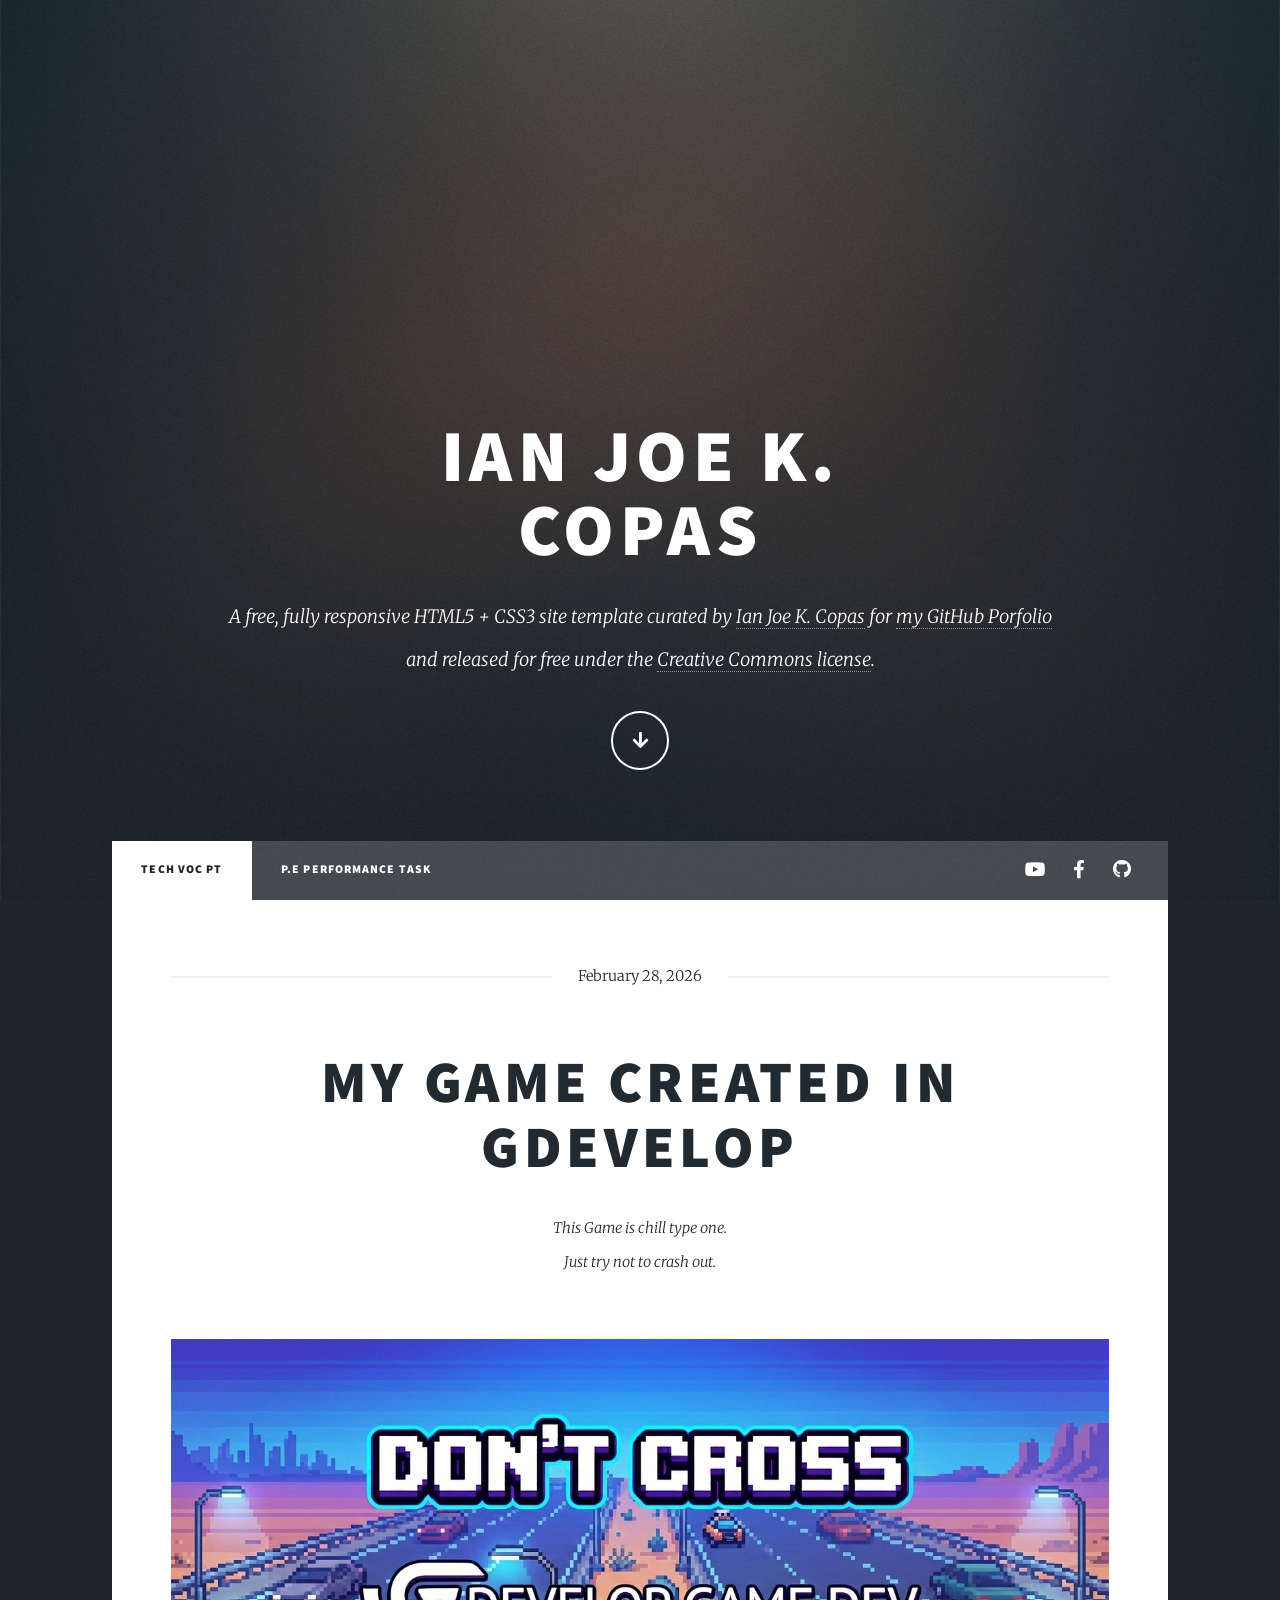
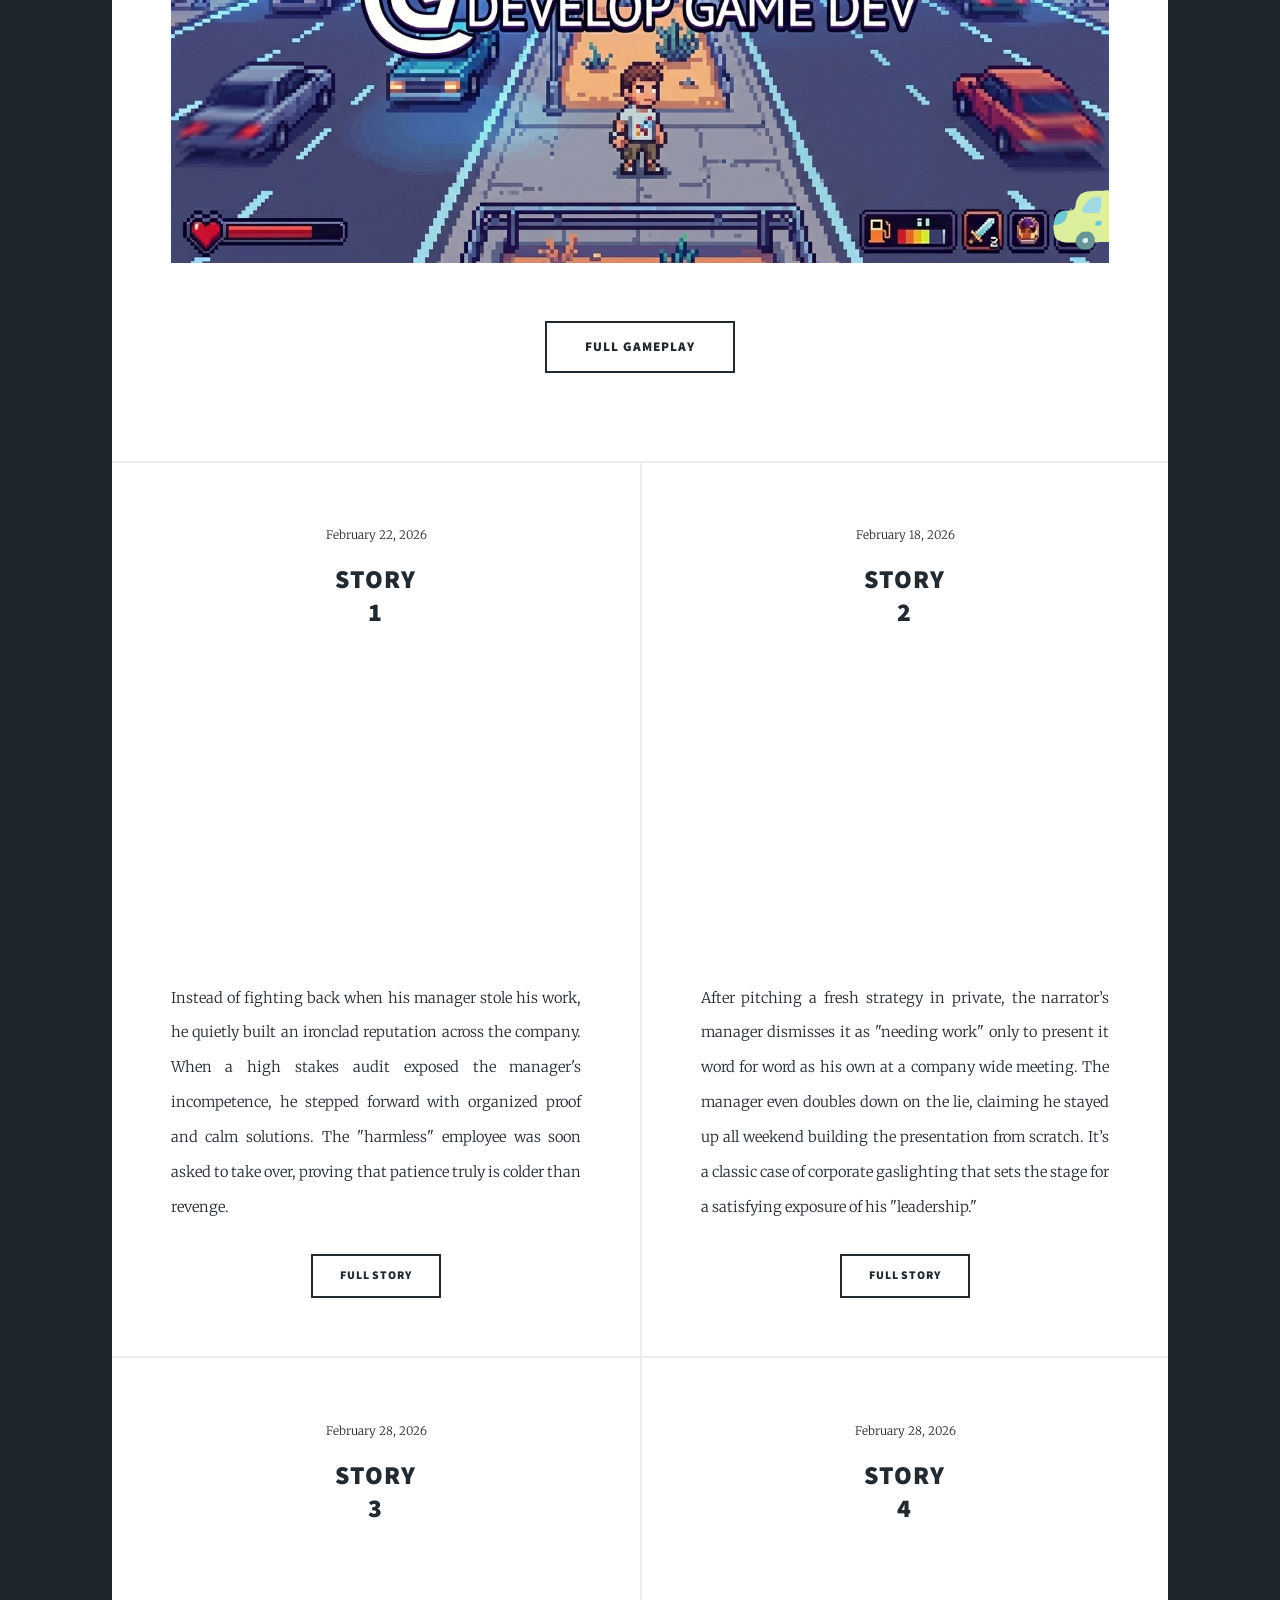
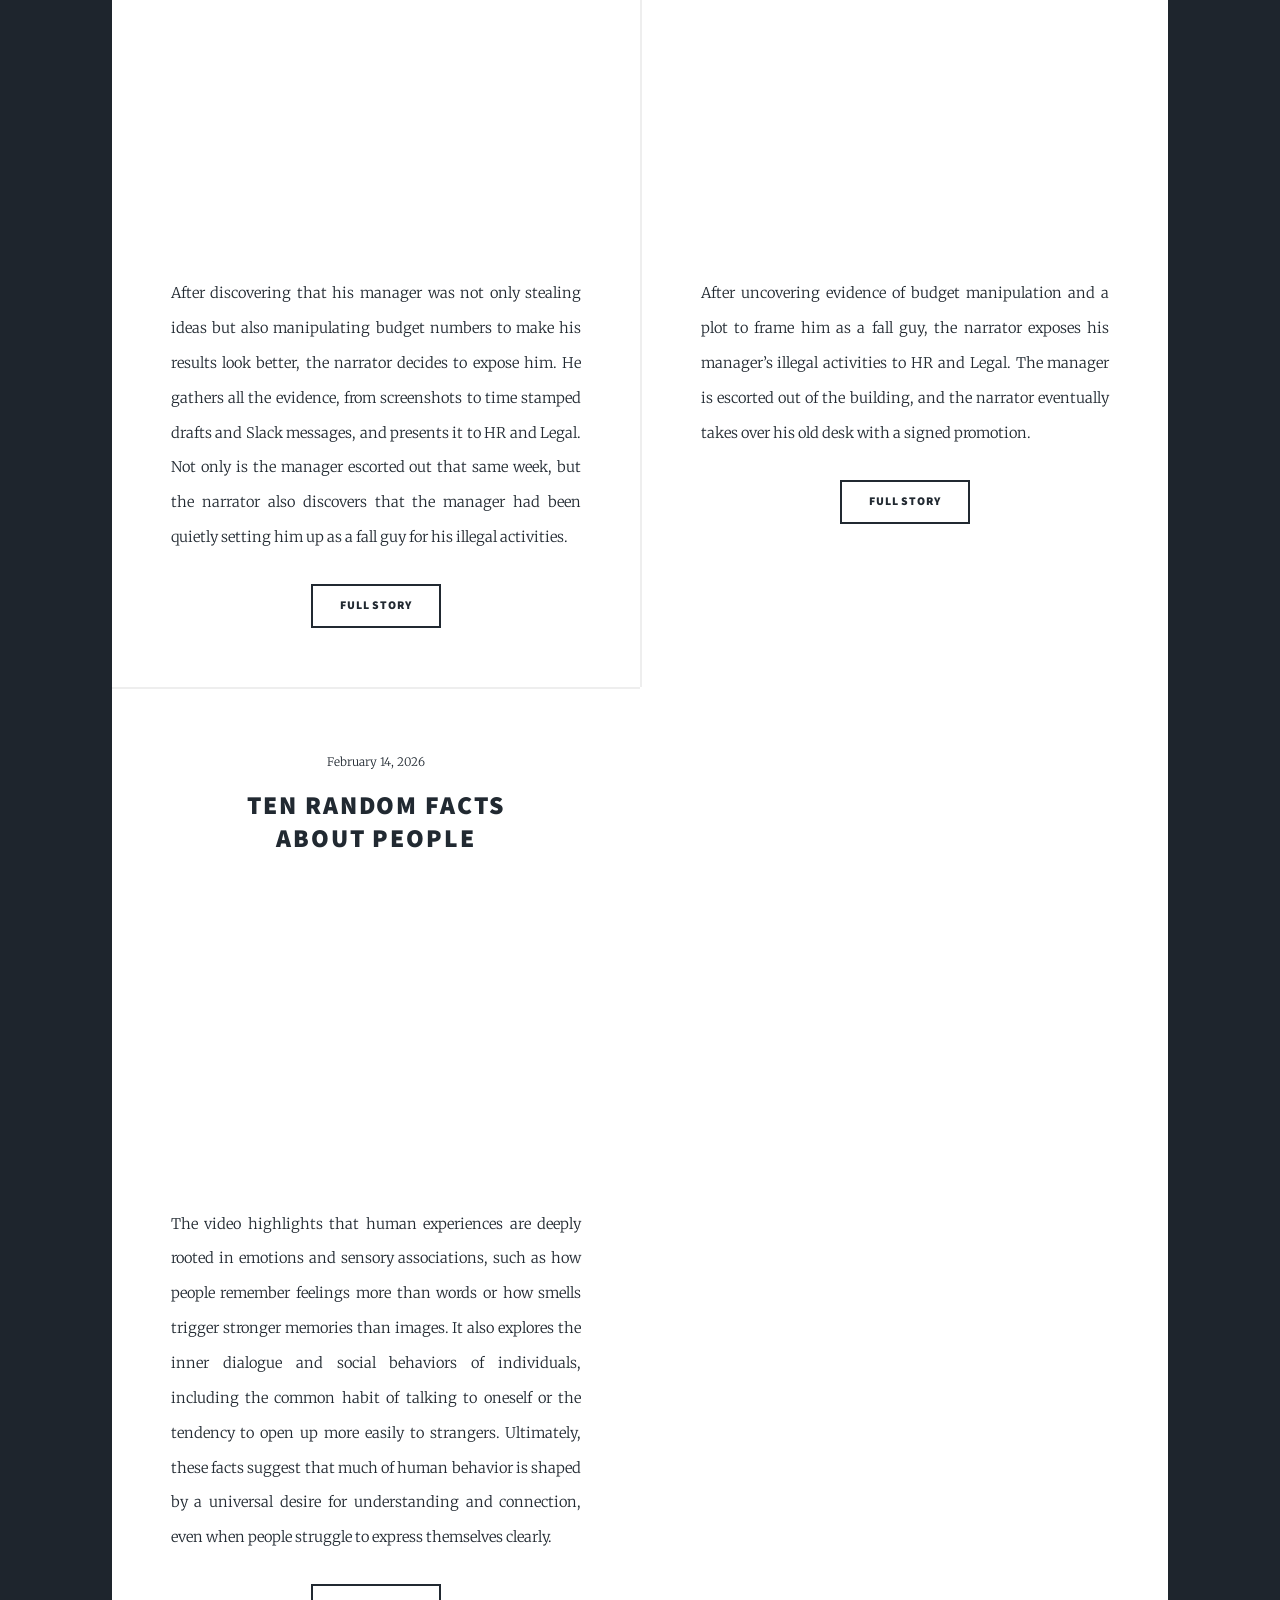
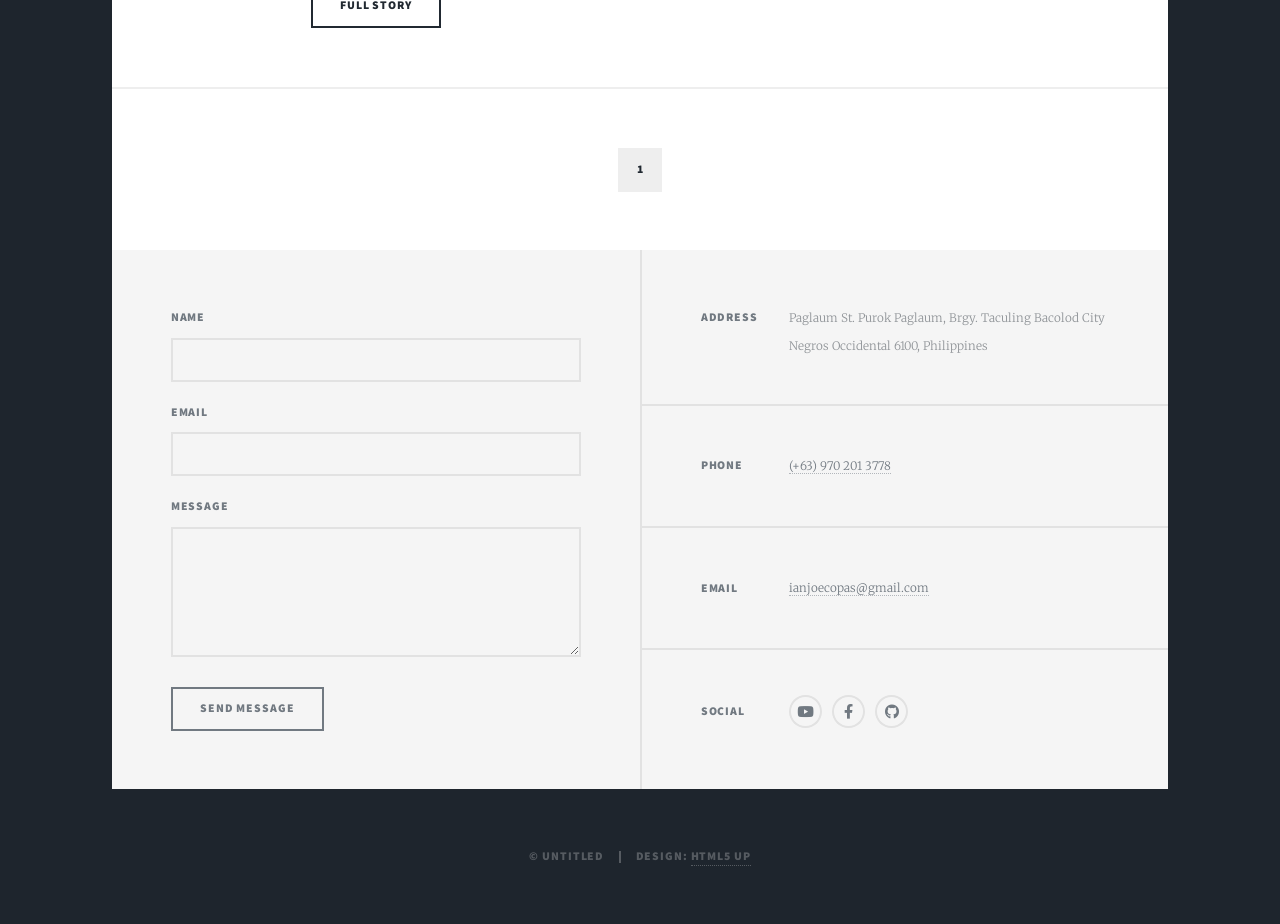
<file: myprofile/index.html>
<!DOCTYPE HTML>
<!--
	Massively by HTML5 UP
	html5up.net | @ajlkn
	Free for personal and commercial use under the CCA 3.0 license (html5up.net/license)
-->
<html>
	<head>
		<title>Ian Joe's Website</title>
		<meta charset="utf-8" />
		<meta name="viewport" content="width=device-width, initial-scale=1, user-scalable=no" />
		<link rel="stylesheet" href="assets/css/main.css" />
		<noscript><link rel="stylesheet" href="assets/css/noscript.css" /></noscript>
	</head>
	<body class="is-preload">

		<!-- Wrapper -->
			<div id="wrapper" class="fade-in">

				<!-- Intro -->
					<div id="intro">
						<h1>Ian Joe K.<br />
						Copas</h1>
						<p>A free, fully responsive HTML5 + CSS3 site template curated by <a href="https://www.facebook.com/Ianjoe2019">Ian Joe K. Copas</a> for <a href="https://github.com/IanJoe-a1">my GitHub Porfolio</a><br />
						and released for free under the <a href="https://html5up.net/license">Creative Commons license</a>.</p>
						<ul class="actions">
							<li><a href="#header" class="button icon solid solo fa-arrow-down scrolly">Continue</a></li>
						</ul>
					</div>

				<!-- Header -->
					<header id="header">
						<a href="index.html" class="logo">Ian's Website</a>
					</header>

				<!-- Nav -->
					<nav id="nav">
						<ul class="links">
							<li class="active"><a href="index.html">Tech Voc PT</a></li>
							<li><a href="generic.html">P.E Performance Task</a></li>
						</ul>
						<ul class="icons">
							<li><a href="https://www.youtube.com/@Randomness005-n9d/videos" class="icon brands fa-youtube"><span class="label">YouTube</span></a></li>
							<li><a href="https://www.facebook.com/Ianjoe2019" class="icon brands fa-facebook-f"><span class="label">Facebook</span></a></li>
							<li><a href="https://github.com/IanJoe-a1" class="icon brands fa-github"><span class="label">GitHub</span></a></li>
						</ul>
					</nav>

				<!-- Main -->
					<div id="main">

						<!-- Featured Post -->
							<article class="post featured">
								<header class="major">
									<span class="date">February 28, 2026</span>
									<h2>My game created in<br />
									GDevelop</h2>
									<p>This Game is chill type one.<br />
									Just try not to crash out.</p>
								</header>
								<a href="#" class="image main"><img src="images/PIC0B.png" alt="" /></a>
								<ul class="actions special">
									<li><a href="https://gd.games/games/a4190f22-3bd7-4107-b6dc-a6b38b9e5cba" class="button large">Full Gameplay</a></li>
								</ul>
							</article>

						<!-- Posts -->
							<section class="posts">
								<article>
									<header>
										<span class="date">February 22, 2026</span>
										<h2>Story<br />
										1</h2>
									</header>
									<div class="video-container">
									<iframe width="420" height="315"
                                    src="https://www.youtube.com/embed/97tjWj8jIK0" title="YouTube video player" frameborder="0" allowfullscreen>
                                    </iframe>
									</div>
									<p>Instead of fighting back when his manager stole his work, he quietly built an ironclad reputation across the company. When a high stakes audit exposed the manager's incompetence, he stepped forward with organized proof and calm solutions. The "harmless" employee was soon asked to take over, proving that patience truly is colder than revenge.</p>
									<ul class="actions special">
										<li><a href="https://www.youtube.com/@Randomness005-n9d/videos" class="button">Full Story</a></li>
									</ul>
								</article>
								<article>
									<header>
										<span class="date">February 18, 2026</span>
										<h2>Story<br />
										2</h2>
									</header>
									<div class="video-container">
									<iframe width="420" height="315"
                                    src="https://www.youtube.com/embed/EjlHSUsoWJU" title="YouTube video player" frameborder="0" allowfullscreen>
                                    </iframe>
									</div>
									<p>After pitching a fresh strategy in private, the narrator’s manager dismisses it as "needing work" only to present it word for word as his own at a company wide meeting. The manager even doubles down on the lie, claiming he stayed up all weekend building the presentation from scratch. It’s a classic case of corporate gaslighting that sets the stage for a satisfying exposure of his "leadership."</p>
									<ul class="actions special">
										<li><a href="https://www.youtube.com/@Randomness005-n9d/videos" class="button">Full Story</a></li>
									</ul>
								</article>
								<article>
									<header>
										<span class="date">February 28, 2026</span>
										<h2>Story<br />
										3</h2>
									</header>
									<div class="video-container">
									<iframe width="420" height="315"
                                    src="https://www.youtube.com/embed/sNEA7ylJtFk" title="YouTube video player" frameborder="0" allowfullscreen>
                                    </iframe>
									</div>
									<p>After discovering that his manager was not only stealing ideas but also manipulating budget numbers to make his results look better, the narrator decides to expose him. He gathers all the evidence, from screenshots to time stamped drafts and Slack messages, and presents it to HR and Legal. Not only is the manager escorted out that same week, but the narrator also discovers that the manager had been quietly setting him up as a fall guy for his illegal activities.</p>
									<ul class="actions special">
										<li><a href="https://www.youtube.com/@Randomness005-n9d/videos" class="button">Full Story</a></li>
									</ul>
								</article>
								<article>
									<header>
										<span class="date">February 28, 2026</span>
										<h2>Story<br />
				                        4</h2>
									</header>
									<div class="video-container">
									<iframe width="420" height="315"
                                    src="https://www.youtube.com/embed/vW4baWn3lUA" title="YouTube video player" frameborder="0" allowfullscreen>
                                    </iframe>
									</div>
									<p>After uncovering evidence of budget manipulation and a plot to frame him as a fall guy, the narrator exposes his manager’s illegal activities to HR and Legal. The manager is escorted out of the building, and the narrator eventually takes over his old desk with a signed promotion.</p>
									<ul class="actions special">
										<li><a href="https://www.youtube.com/@Randomness005-n9d/videos" class="button">Full Story</a></li>
									</ul>
								</article>
								<article>
									<header>
										<span class="date">February 14, 2026</span>
										<h2><a href="#">Ten Random Facts<br />
										About People</a></h2>
									</header>
									<div class="video-container">
									<iframe width="420" height="315"
                                    src="https://www.youtube.com/embed/bE9B_FQm9b4" title="YouTube video player" frameborder="0" allowfullscreen>
                                    </iframe>
									</div>
									<p>The video highlights that human experiences are deeply rooted in emotions and sensory associations, such as how people remember feelings more than words or how smells trigger stronger memories than images. It also explores the inner dialogue and social behaviors of individuals, including the common habit of talking to oneself or the tendency to open up more easily to strangers. Ultimately, these facts suggest that much of human behavior is shaped by a universal desire for understanding and connection, even when people struggle to express themselves clearly.</p>
									<ul class="actions special">
										<li><a href="https://www.youtube.com/@Randomness005-n9d/videos" class="button">Full Story</a></li>
									</ul>
								</article>
							</section>

						<!-- Footer -->
							<footer>
								<div class="pagination">
									<!--<a href="#" class="previous">Prev</a>-->
									<a href="#" class="page active">1</a>
								</div>
							</footer>

					</div>

				<!-- Footer -->
					<footer id="footer">
						<section>
							<form method="post" action="#">
								<div class="fields">
									<div class="field">
										<label for="name">Name</label>
										<input type="text" name="name" id="name" />
									</div>
									<div class="field">
										<label for="email">Email</label>
										<input type="text" name="email" id="email" />
									</div>
									<div class="field">
										<label for="message">Message</label>
										<textarea name="message" id="message" rows="3"></textarea>
									</div>
								</div>
								<ul class="actions">
									<li><input type="submit" value="Send Message" /></li>
								</ul>
							</form>
						</section>
						<section class="split contact">
							<section class="alt">
								<h3>Address</h3>
								<p>Paglaum St. Purok Paglaum, Brgy. Taculing Bacolod City<br />
								Negros Occidental 6100, Philippines</p>
							</section>
							<section>
								<h3>Phone</h3>
								<p><a href="#">(+63) 970 201 3778</a></p>
							</section>
							<section>
								<h3>Email</h3>
								<p><a href="#">ianjoecopas@gmail.com</a></p>
							</section>
							<section>
								<h3>Social</h3>
								<ul class="icons alt">
									<li><a href="https://www.youtube.com/@Randomness005-n9d/videos" class="icon brands fa-youtube"><span class="label">YouTube</span></a></li>
									<li><a href="https://www.facebook.com/Ianjoe2019" class="icon brands alt fa-facebook-f"><span class="label">Facebook</span></a></li>
									<li><a href="https://github.com/IanJoe-a1" class="icon brands alt fa-github"><span class="label">GitHub</span></a></li>
								</ul>
							</section>
						</section>
					</footer>

				<!-- Copyright -->
					<div id="copyright">
						<ul><li>&copy; Untitled</li><li>Design: <a href="https://html5up.net">HTML5 UP</a></li></ul>
					</div>

			</div>

		<!-- Scripts -->
			<script src="assets/js/jquery.min.js"></script>
			<script src="assets/js/jquery.scrollex.min.js"></script>
			<script src="assets/js/jquery.scrolly.min.js"></script>
			<script src="assets/js/browser.min.js"></script>
			<script src="assets/js/breakpoints.min.js"></script>
			<script src="assets/js/util.js"></script>
			<script src="assets/js/main.js"></script>

	</body>

</html>
</file>
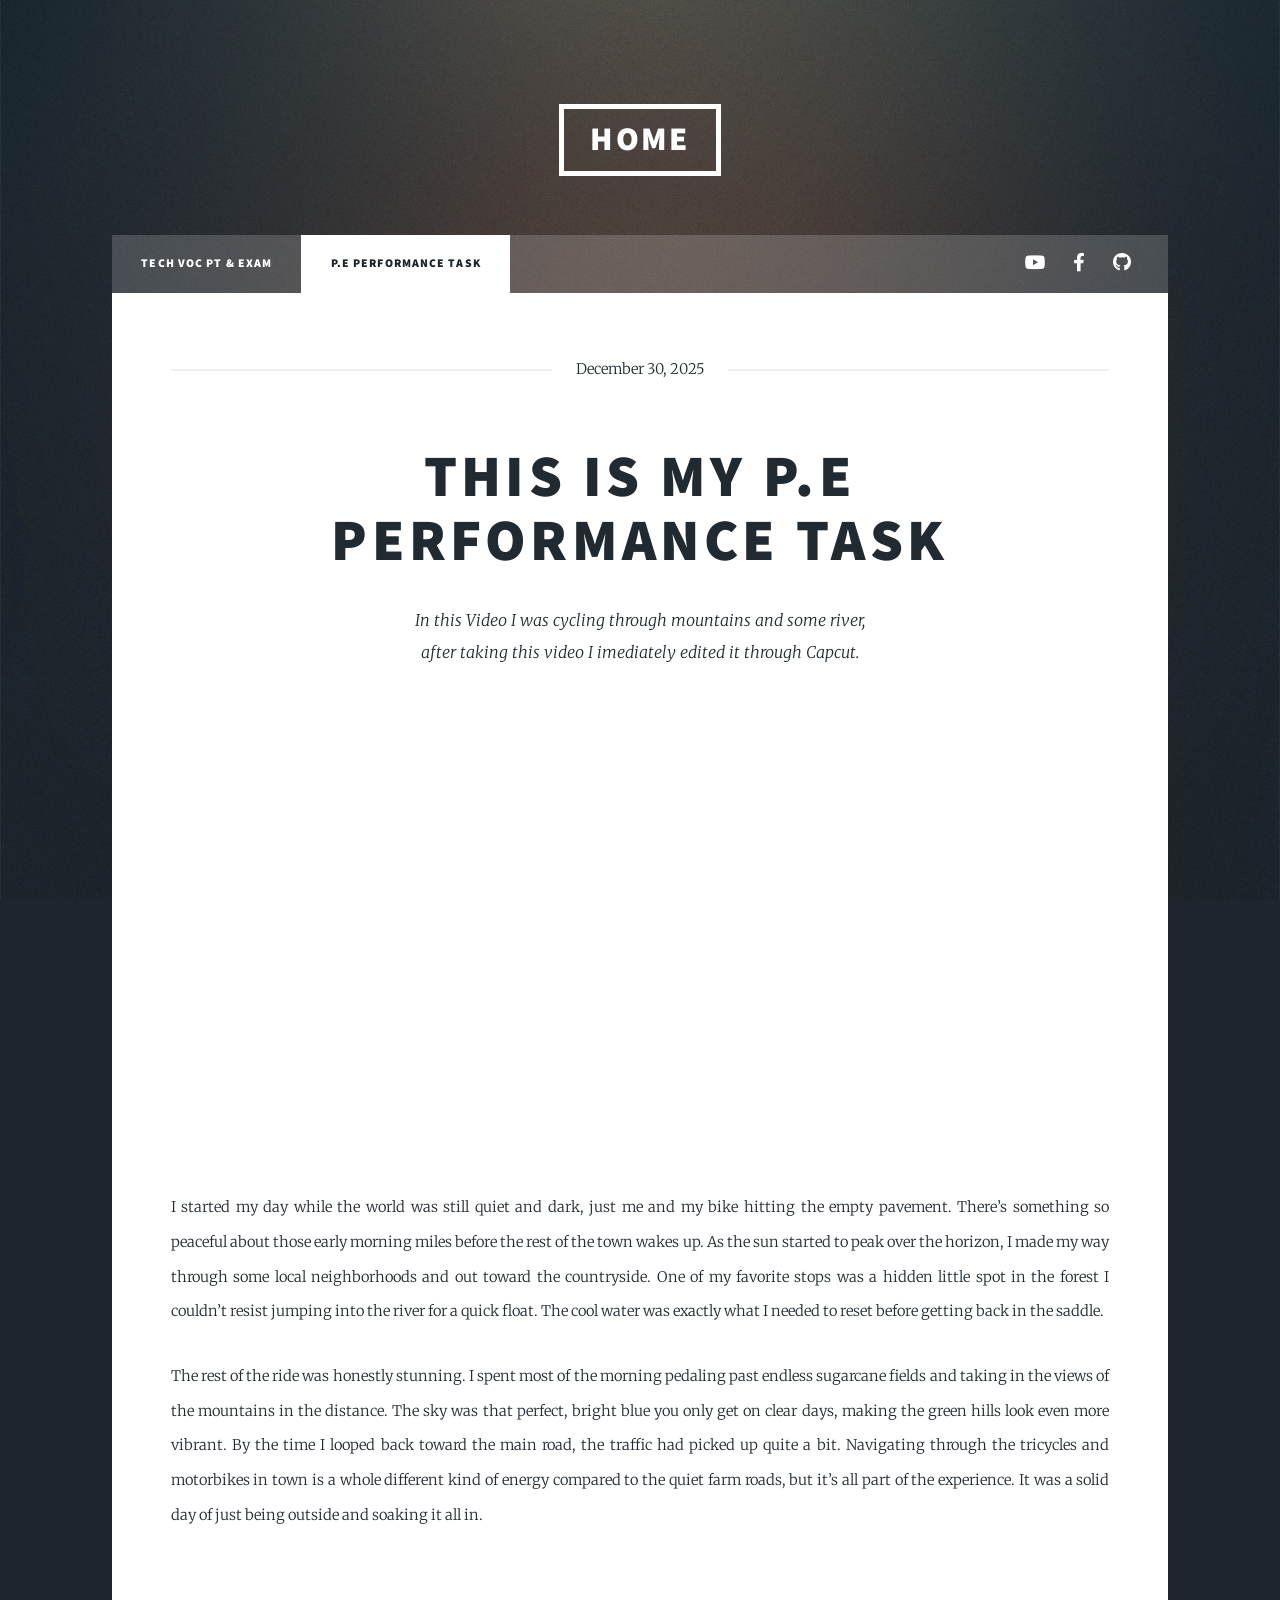
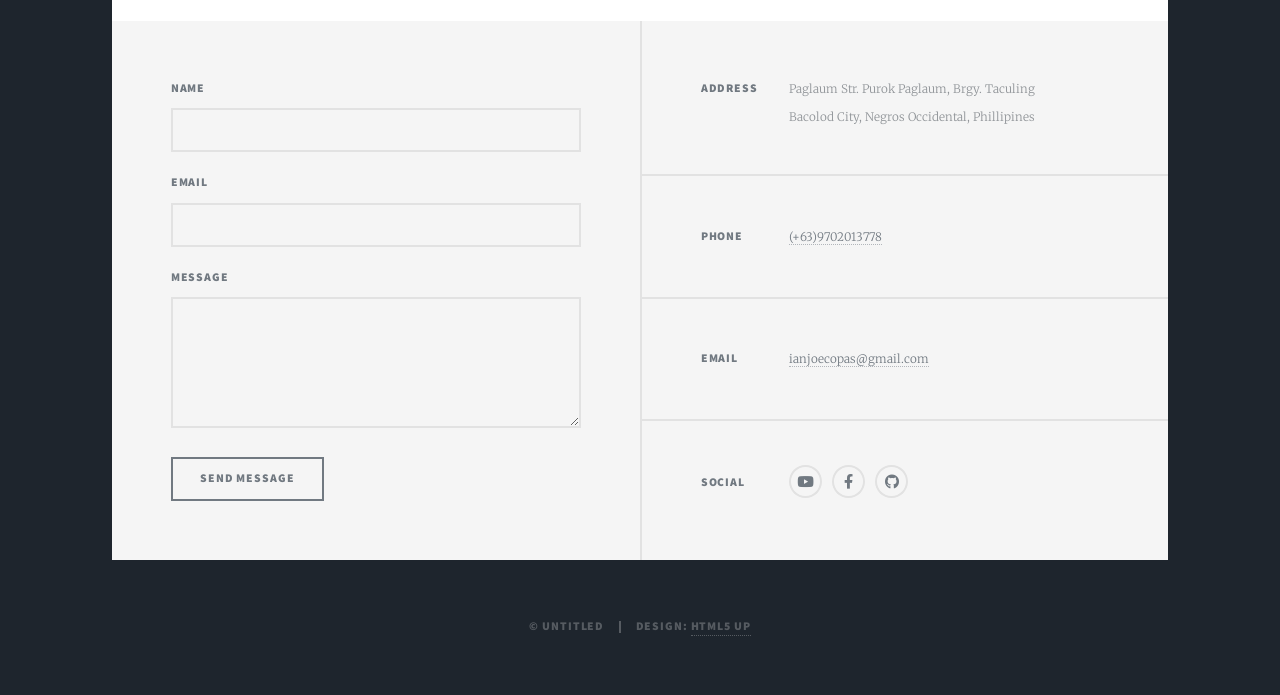
<file: myprofile/generic.html>
<!DOCTYPE HTML>
<!--
	Massively by HTML5 UP
	html5up.net | @ajlkn
	Free for personal and commercial use under the CCA 3.0 license (html5up.net/license)
-->
<html>
	<head>
		<title>Ian Joe's Website</title>
		<meta charset="utf-8" />
		<meta name="viewport" content="width=device-width, initial-scale=1, user-scalable=no" />
		<link rel="stylesheet" href="assets/css/main.css" />
		<noscript><link rel="stylesheet" href="assets/css/noscript.css" /></noscript>
	</head>
	<body class="is-preload">

		<!-- Wrapper -->
			<div id="wrapper">

				<!-- Header -->
					<header id="header">
						<a href="index.html" class="logo">Home</a>
					</header>

				<!-- Nav -->
					<nav id="nav">
						<ul class="links">
							<li><a href="index.html">Tech Voc PT & Exam</a></li>
							<li class="active"><a href="generic.html">P.E Performance Task</a></li>
						</ul>
						<ul class="icons">
							<li><a href="https://www.youtube.com/@Randomness005-n9d/videos" class="icon brands fa-youtube"><span class="label">YouTube</span></a></li>
							<li><a href="https://www.facebook.com/Ianjoe2019" class="icon brands fa-facebook-f"><span class="label">Facebook</span></a></li>
							<li><a href="https://github.com/IanJoe-a1" class="icon brands fa-github"><span class="label">GitHub</span></a></li>
						</ul>
					</nav>

				<!-- Main -->
					<div id="main">

						<!-- Post -->
							<section class="post">
								<header class="major">
									<span class="date">December 30, 2025</span>
									<h1>This is my P.E<br />
									Performance Task</h1>
									<p>In this Video I was cycling through mountains and some river,<br />
									after taking this video I imediately edited it through Capcut.</p>
								</header>
								<div class="video-container"> <iframe width="920" height="450"
                                 src="https://www.youtube.com/embed/AIxClmDmFvE" frameborder="0" allowfullscreen></iframe>
                                </div>
								<p>I started my day while the world was still quiet and dark, just me and my bike hitting the empty pavement. There’s something so peaceful about those early morning miles before the rest of the town wakes up. As the sun started to peak over the horizon, I made my way through some local neighborhoods and out toward the countryside. One of my favorite stops was a hidden little spot in the forest I couldn’t resist jumping into the river for a quick float. The cool water was exactly what I needed to reset before getting back in the saddle.</p>
								<p>The rest of the ride was honestly stunning. I spent most of the morning pedaling past endless sugarcane fields and taking in the views of the mountains in the distance. The sky was that perfect, bright blue you only get on clear days, making the green hills look even more vibrant. By the time I looped back toward the main road, the traffic had picked up quite a bit. Navigating through the tricycles and motorbikes in town is a whole different kind of energy compared to the quiet farm roads, but it’s all part of the experience. It was a solid day of just being outside and soaking it all in.</p>
							</section>

					</div>

				<!-- Footer -->
					<footer id="footer">
						<section>
							<form method="post" action="#">
								<div class="fields">
									<div class="field">
										<label for="name">Name</label>
										<input type="text" name="name" id="name" />
									</div>
									<div class="field">
										<label for="email">Email</label>
										<input type="text" name="email" id="email" />
									</div>
									<div class="field">
										<label for="message">Message</label>
										<textarea name="message" id="message" rows="3"></textarea>
									</div>
								</div>
								<ul class="actions">
									<li><input type="submit" value="Send Message" /></li>
								</ul>
							</form>
						</section>
						<section class="split contact">
							<section class="alt">
								<h3>Address</h3>
								<p>Paglaum Str. Purok Paglaum, Brgy. Taculing<br />
								 Bacolod City, Negros Occidental, Phillipines</p>
							</section>
							<section>
								<h3>Phone</h3>
								<p><a href="#">(+63)9702013778</a></p>
							</section>
							<section>
								<h3>Email</h3>
								<p><a href="#">ianjoecopas@gmail.com</a></p>
							</section>
							<section>
								<h3>Social</h3>
								<ul class="icons alt">
									<li><a href="https://www.youtube.com/@Randomness005-n9d/videos" class="icon brands fa-youtube"><span class="label">YouTube</span></a></li>
									<li><a href="https://www.facebook.com/Ianjoe2019" class="icon brands alt fa-facebook-f"><span class="label">Facebook</span></a></li>
									<li><a href="https://github.com/IanJoe-a1" class="icon brands alt fa-github"><span class="label">GitHub</span></a></li>
								</ul>
							</section>
						</section>
					</footer>

				<!-- Copyright -->
					<div id="copyright">
						<ul><li>&copy; Untitled</li><li>Design: <a href="https://html5up.net">HTML5 UP</a></li></ul>
					</div>

			</div>

		<!-- Scripts -->
			<script src="assets/js/jquery.min.js"></script>
			<script src="assets/js/jquery.scrollex.min.js"></script>
			<script src="assets/js/jquery.scrolly.min.js"></script>
			<script src="assets/js/browser.min.js"></script>
			<script src="assets/js/breakpoints.min.js"></script>
			<script src="assets/js/util.js"></script>
			<script src="assets/js/main.js"></script>

	</body>

</html>
</file>
<file: myprofile/assets/css/main.css>
@import url(fontawesome-all.min.css);
@import url("https://fonts.googleapis.com/css?family=Merriweather:300,700,300italic,700italic|Source+Sans+Pro:900");

/*
	Massively by HTML5 UP
	html5up.net | @ajlkn
	Free for personal and commercial use under the CCA 3.0 license (html5up.net/license)

*/

html, body, div, span, applet, object,
iframe, h1, h2, h3, h4, h5, h6, p, blockquote,
pre, a, abbr, acronym, address, big, cite,
code, del, dfn, em, img, ins, kbd, q, s, samp,
small, strike, strong, sub, sup, tt, var, b,
u, i, center, dl, dt, dd, ol, ul, li, fieldset,
form, label, legend, table, caption, tbody,
tfoot, thead, tr, th, td, article, aside,
canvas, details, embed, figure, figcaption,
footer, header, hgroup, menu, nav, output, ruby,
section, summary, time, mark, audio, video {
	margin: 0;
	padding: 0;
	border: 0;
	font-size: 100%;
	font: inherit;
	vertical-align: baseline;}

article, aside, details, figcaption, figure,
footer, header, hgroup, menu, nav, section {
	display: block;}

body {
	line-height: 1;
}

ol, ul {
	list-style: none;
}

blockquote, q {
	quotes: none;
}

	blockquote:before, blockquote:after, q:before, q:after {
		content: '';
		content: none;
	}

table {
	border-collapse: collapse;
	border-spacing: 0;
}

body {
	-webkit-text-size-adjust: none;
}

mark {
	background-color: transparent;
	color: inherit;
}

input::-moz-focus-inner {
	border: 0;
	padding: 0;
}

input, select, textarea {
	-moz-appearance: none;
	-webkit-appearance: none;
	-ms-appearance: none;
	appearance: none;
}

/* Basic */

	@-ms-viewport {
		width: device-width;
	}

	body {
		-ms-overflow-style: scrollbar;
	}

	@media screen and (max-width: 480px) {

		html, body {
			min-width: 320px;
		}

	}

	html {
		box-sizing: border-box;
	}

	*, *:before, *:after {
		box-sizing: inherit;
	}

	body {
		background-color: #1e252d;
	}

		body.is-preload *, body.is-preload *:before, body.is-preload *:after {
			-moz-animation: none !important;
			-webkit-animation: none !important;
			-ms-animation: none !important;
			animation: none !important;
			-moz-transition: none !important;
			-webkit-transition: none !important;
			-ms-transition: none !important;
			transition: none !important;
		}

/* Type */

	html {
		font-size: 16pt;
	}

		@media screen and (max-width: 1680px) {

			html {
				font-size: 12pt;
			}

		}

		@media screen and (max-width: 1280px) {

			html {
				font-size: 11pt;
			}

		}

		@media screen and (max-width: 360px) {

			html {
				font-size: 10pt;
			}

		}

	body {
		color: #212931;
	}

	body, input, select, textarea {
		font-family: "Merriweather", Georgia, serif;
		font-weight: 300;
		font-size: 1rem;
		line-height: 2.375;
	}

	a {
		-moz-transition: color 0.2s ease-in-out, background-color 0.2s ease-in-out, border-color 0.2s ease-in-out, box-shadow 0.2s ease-in-out;
		-webkit-transition: color 0.2s ease-in-out, background-color 0.2s ease-in-out, border-color 0.2s ease-in-out, box-shadow 0.2s ease-in-out;
		-ms-transition: color 0.2s ease-in-out, background-color 0.2s ease-in-out, border-color 0.2s ease-in-out, box-shadow 0.2s ease-in-out;
		transition: color 0.2s ease-in-out, background-color 0.2s ease-in-out, border-color 0.2s ease-in-out, box-shadow 0.2s ease-in-out;
		border-bottom: dotted 1px;
		text-decoration: none;
	}

		a:hover {
			border-bottom-color: transparent;
		}

	strong, b {
		font-weight: 600;
	}

	em, i {
		font-style: italic;
	}

	p {
		text-align: justify;
		margin: 0 0 2rem 0;
	}

	h1, h2, h3, h4, h5, h6 {
		font-family: "Source Sans Pro", Helvetica, sans-serif;
		font-weight: 900;
		line-height: 1.5;
		letter-spacing: 0.075em;
		text-transform: uppercase;
		margin: 0 0 1rem 0;
	}

		h1 a, h2 a, h3 a, h4 a, h5 a, h6 a {
			border-bottom: 0;
			color: inherit;
			text-decoration: none;
		}

	h1 {
		font-size: 4rem;
		line-height: 1.1;
		margin: 0 0 2rem 0;
	}

	h2 {
		font-size: 1.75rem;
		line-height: 1.3;
		margin: 0 0 1.5rem 0;
	}

	h3 {
		font-size: 1.25rem;
		margin: 0 0 1.5rem 0;
	}

	h4 {
		font-size: 1rem;
	}

	h5 {
		font-size: 0.9rem;
	}

	h6 {
		font-size: 0.8rem;
	}

	sub {
		font-size: 0.8rem;
		position: relative;
		top: 0.5rem;
	}

	sup {
		font-size: 0.8rem;
		position: relative;
		top: -0.5rem;
	}

	blockquote {
		border-left: solid 4px;
		font-style: italic;
		margin: 0 0 2rem 0;
		padding: 0.5rem 0 0.5rem 2rem;
	}

	code {
		border: solid 2px;
		font-family: "Courier New", monospace;
		font-size: 0.9rem;
		margin: 0 0.25rem;
		padding: 0.25rem 0.65rem;
	}

	pre {
		-webkit-overflow-scrolling: touch;
		font-family: "Courier New", monospace;
		font-size: 0.9rem;
		margin: 0 0 2rem 0;
	}

		pre code {
			display: block;
			line-height: 1.75;
			padding: 1rem 1.5rem;
			overflow-x: auto;
		}

	hr {
		border: 0;
		border-bottom: solid 2px;
		margin: 3rem 0;
	}

		hr.major {
			margin: 5rem 0;
		}

	.align-left {
		text-align: left;
	}

	.align-center {
		text-align: center;
	}

	.align-right {
		text-align: right;
	}

	input, select, textarea {
		color: #212931;
	}

	a {
		color: #212931;
		border-bottom-color: rgba(33, 41, 49, 0.5);
	}

		a:hover {
			border-bottom-color: transparent;
			color: #18bfef !important;
		}

	strong, b {
		color: #212931;
	}

	h1, h2, h3, h4, h5, h6 {
		color: #212931;
	}

	blockquote {
		border-left-color: #eeeeee;
	}

	code {
		background: rgba(220, 220, 220, 0.25);
		border-color: #eeeeee;
	}

	hr {
		border-bottom-color: #eeeeee;
	}

/* Row */

	.row {
		display: flex;
		flex-wrap: wrap;
		box-sizing: border-box;
		align-items: stretch;
	}

		.row > * {
			box-sizing: border-box;
		}

		.row.gtr-uniform > * > :last-child {
			margin-bottom: 0;
		}

		.row.aln-left {
			justify-content: flex-start;
		}

		.row.aln-center {
			justify-content: center;
		}

		.row.aln-right {
			justify-content: flex-end;
		}

		.row.aln-top {
			align-items: flex-start;
		}

		.row.aln-middle {
			align-items: center;
		}

		.row.aln-bottom {
			align-items: flex-end;
		}

		.row > .imp {
			order: -1;
		}

		.row > .col-1 {
			width: 8.33333%;
		}

		.row > .off-1 {
			margin-left: 8.33333%;
		}

		.row > .col-2 {
			width: 16.66667%;
		}

		.row > .off-2 {
			margin-left: 16.66667%;
		}

		.row > .col-3 {
			width: 25%;
		}

		.row > .off-3 {
			margin-left: 25%;
		}

		.row > .col-4 {
			width: 33.33333%;
		}

		.row > .off-4 {
			margin-left: 33.33333%;
		}

		.row > .col-5 {
			width: 41.66667%;
		}

		.row > .off-5 {
			margin-left: 41.66667%;
		}

		.row > .col-6 {
			width: 50%;
		}

		.row > .off-6 {
			margin-left: 50%;
		}

		.row > .col-7 {
			width: 58.33333%;
		}

		.row > .off-7 {
			margin-left: 58.33333%;
		}

		.row > .col-8 {
			width: 66.66667%;
		}

		.row > .off-8 {
			margin-left: 66.66667%;
		}

		.row > .col-9 {
			width: 75%;
		}

		.row > .off-9 {
			margin-left: 75%;
		}

		.row > .col-10 {
			width: 83.33333%;
		}

		.row > .off-10 {
			margin-left: 83.33333%;
		}

		.row > .col-11 {
			width: 91.66667%;
		}

		.row > .off-11 {
			margin-left: 91.66667%;
		}

		.row > .col-12 {
			width: 100%;
		}

		.row > .off-12 {
			margin-left: 100%;
		}

		.row.gtr-0 {
			margin-top: 0;
			margin-left: 0rem;
		}

			.row.gtr-0 > * {
				padding: 0 0 0 0rem;
			}

			.row.gtr-0.gtr-uniform {
				margin-top: 0rem;
			}

				.row.gtr-0.gtr-uniform > * {
					padding-top: 0rem;
				}

		.row.gtr-25 {
			margin-top: 0;
			margin-left: -0.375rem;
		}

			.row.gtr-25 > * {
				padding: 0 0 0 0.375rem;
			}

			.row.gtr-25.gtr-uniform {
				margin-top: -0.375rem;
			}

				.row.gtr-25.gtr-uniform > * {
					padding-top: 0.375rem;
				}

		.row.gtr-50 {
			margin-top: 0;
			margin-left: -0.75rem;
		}

			.row.gtr-50 > * {
				padding: 0 0 0 0.75rem;
			}

			.row.gtr-50.gtr-uniform {
				margin-top: -0.75rem;
			}

				.row.gtr-50.gtr-uniform > * {
					padding-top: 0.75rem;
				}

		.row {
			margin-top: 0;
			margin-left: -1.5rem;
		}

			.row > * {
				padding: 0 0 0 1.5rem;
			}

			.row.gtr-uniform {
				margin-top: -1.5rem;
			}

				.row.gtr-uniform > * {
					padding-top: 1.5rem;
				}

		.row.gtr-150 {
			margin-top: 0;
			margin-left: -2.25rem;
		}

			.row.gtr-150 > * {
				padding: 0 0 0 2.25rem;
			}

			.row.gtr-150.gtr-uniform {
				margin-top: -2.25rem;
			}

				.row.gtr-150.gtr-uniform > * {
					padding-top: 2.25rem;
				}

		.row.gtr-200 {
			margin-top: 0;
			margin-left: -3rem;
		}

			.row.gtr-200 > * {
				padding: 0 0 0 3rem;
			}

			.row.gtr-200.gtr-uniform {
				margin-top: -3rem;
			}

				.row.gtr-200.gtr-uniform > * {
					padding-top: 3rem;
				}

		@media screen and (max-width: 1680px) {

			.row {
				display: flex;
				flex-wrap: wrap;
				box-sizing: border-box;
				align-items: stretch;
			}

				.row > * {
					box-sizing: border-box;
				}

				.row.gtr-uniform > * > :last-child {
					margin-bottom: 0;
				}

				.row.aln-left {
					justify-content: flex-start;
				}

				.row.aln-center {
					justify-content: center;
				}

				.row.aln-right {
					justify-content: flex-end;
				}

				.row.aln-top {
					align-items: flex-start;
				}

				.row.aln-middle {
					align-items: center;
				}

				.row.aln-bottom {
					align-items: flex-end;
				}

				.row > .imp-xlarge {
					order: -1;
				}

				.row > .col-1-xlarge {
					width: 8.33333%;
				}

				.row > .off-1-xlarge {
					margin-left: 8.33333%;
				}

				.row > .col-2-xlarge {
					width: 16.66667%;
				}

				.row > .off-2-xlarge {
					margin-left: 16.66667%;
				}

				.row > .col-3-xlarge {
					width: 25%;
				}

				.row > .off-3-xlarge {
					margin-left: 25%;
				}

				.row > .col-4-xlarge {
					width: 33.33333%;
				}

				.row > .off-4-xlarge {
					margin-left: 33.33333%;
				}

				.row > .col-5-xlarge {
					width: 41.66667%;
				}

				.row > .off-5-xlarge {
					margin-left: 41.66667%;
				}

				.row > .col-6-xlarge {
					width: 50%;
				}

				.row > .off-6-xlarge {
					margin-left: 50%;
				}

				.row > .col-7-xlarge {
					width: 58.33333%;
				}

				.row > .off-7-xlarge {
					margin-left: 58.33333%;
				}

				.row > .col-8-xlarge {
					width: 66.66667%;
				}

				.row > .off-8-xlarge {
					margin-left: 66.66667%;
				}

				.row > .col-9-xlarge {
					width: 75%;
				}

				.row > .off-9-xlarge {
					margin-left: 75%;
				}

				.row > .col-10-xlarge {
					width: 83.33333%;
				}

				.row > .off-10-xlarge {
					margin-left: 83.33333%;
				}

				.row > .col-11-xlarge {
					width: 91.66667%;
				}

				.row > .off-11-xlarge {
					margin-left: 91.66667%;
				}

				.row > .col-12-xlarge {
					width: 100%;
				}

				.row > .off-12-xlarge {
					margin-left: 100%;
				}

				.row.gtr-0 {
					margin-top: 0;
					margin-left: 0rem;
				}

					.row.gtr-0 > * {
						padding: 0 0 0 0rem;
					}

					.row.gtr-0.gtr-uniform {
						margin-top: 0rem;
					}

						.row.gtr-0.gtr-uniform > * {
							padding-top: 0rem;
						}

				.row.gtr-25 {
					margin-top: 0;
					margin-left: -0.375rem;
				}

					.row.gtr-25 > * {
						padding: 0 0 0 0.375rem;
					}

					.row.gtr-25.gtr-uniform {
						margin-top: -0.375rem;
					}

						.row.gtr-25.gtr-uniform > * {
							padding-top: 0.375rem;
						}

				.row.gtr-50 {
					margin-top: 0;
					margin-left: -0.75rem;
				}

					.row.gtr-50 > * {
						padding: 0 0 0 0.75rem;
					}

					.row.gtr-50.gtr-uniform {
						margin-top: -0.75rem;
					}

						.row.gtr-50.gtr-uniform > * {
							padding-top: 0.75rem;
						}

				.row {
					margin-top: 0;
					margin-left: -1.5rem;
				}

					.row > * {
						padding: 0 0 0 1.5rem;
					}

					.row.gtr-uniform {
						margin-top: -1.5rem;
					}

						.row.gtr-uniform > * {
							padding-top: 1.5rem;
						}

				.row.gtr-150 {
					margin-top: 0;
					margin-left: -2.25rem;
				}

					.row.gtr-150 > * {
						padding: 0 0 0 2.25rem;
					}

					.row.gtr-150.gtr-uniform {
						margin-top: -2.25rem;
					}

						.row.gtr-150.gtr-uniform > * {
							padding-top: 2.25rem;
						}

				.row.gtr-200 {
					margin-top: 0;
					margin-left: -3rem;
				}

					.row.gtr-200 > * {
						padding: 0 0 0 3rem;
					}

					.row.gtr-200.gtr-uniform {
						margin-top: -3rem;
					}

						.row.gtr-200.gtr-uniform > * {
							padding-top: 3rem;
						}

		}

		@media screen and (max-width: 1280px) {

			.row {
				display: flex;
				flex-wrap: wrap;
				box-sizing: border-box;
				align-items: stretch;
			}

				.row > * {
					box-sizing: border-box;
				}

				.row.gtr-uniform > * > :last-child {
					margin-bottom: 0;
				}

				.row.aln-left {
					justify-content: flex-start;
				}

				.row.aln-center {
					justify-content: center;
				}

				.row.aln-right {
					justify-content: flex-end;
				}

				.row.aln-top {
					align-items: flex-start;
				}

				.row.aln-middle {
					align-items: center;
				}

				.row.aln-bottom {
					align-items: flex-end;
				}

				.row > .imp-large {
					order: -1;
				}

				.row > .col-1-large {
					width: 8.33333%;
				}

				.row > .off-1-large {
					margin-left: 8.33333%;
				}

				.row > .col-2-large {
					width: 16.66667%;
				}

				.row > .off-2-large {
					margin-left: 16.66667%;
				}

				.row > .col-3-large {
					width: 25%;
				}

				.row > .off-3-large {
					margin-left: 25%;
				}

				.row > .col-4-large {
					width: 33.33333%;
				}

				.row > .off-4-large {
					margin-left: 33.33333%;
				}

				.row > .col-5-large {
					width: 41.66667%;
				}

				.row > .off-5-large {
					margin-left: 41.66667%;
				}

				.row > .col-6-large {
					width: 50%;
				}

				.row > .off-6-large {
					margin-left: 50%;
				}

				.row > .col-7-large {
					width: 58.33333%;
				}

				.row > .off-7-large {
					margin-left: 58.33333%;
				}

				.row > .col-8-large {
					width: 66.66667%;
				}

				.row > .off-8-large {
					margin-left: 66.66667%;
				}

				.row > .col-9-large {
					width: 75%;
				}

				.row > .off-9-large {
					margin-left: 75%;
				}

				.row > .col-10-large {
					width: 83.33333%;
				}

				.row > .off-10-large {
					margin-left: 83.33333%;
				}

				.row > .col-11-large {
					width: 91.66667%;
				}

				.row > .off-11-large {
					margin-left: 91.66667%;
				}

				.row > .col-12-large {
					width: 100%;
				}

				.row > .off-12-large {
					margin-left: 100%;
				}

				.row.gtr-0 {
					margin-top: 0;
					margin-left: 0rem;
				}

					.row.gtr-0 > * {
						padding: 0 0 0 0rem;
					}

					.row.gtr-0.gtr-uniform {
						margin-top: 0rem;
					}

						.row.gtr-0.gtr-uniform > * {
							padding-top: 0rem;
						}

				.row.gtr-25 {
					margin-top: 0;
					margin-left: -0.375rem;
				}

					.row.gtr-25 > * {
						padding: 0 0 0 0.375rem;
					}

					.row.gtr-25.gtr-uniform {
						margin-top: -0.375rem;
					}

						.row.gtr-25.gtr-uniform > * {
							padding-top: 0.375rem;
						}

				.row.gtr-50 {
					margin-top: 0;
					margin-left: -0.75rem;
				}

					.row.gtr-50 > * {
						padding: 0 0 0 0.75rem;
					}

					.row.gtr-50.gtr-uniform {
						margin-top: -0.75rem;
					}

						.row.gtr-50.gtr-uniform > * {
							padding-top: 0.75rem;
						}

				.row {
					margin-top: 0;
					margin-left: -1.5rem;
				}

					.row > * {
						padding: 0 0 0 1.5rem;
					}

					.row.gtr-uniform {
						margin-top: -1.5rem;
					}

						.row.gtr-uniform > * {
							padding-top: 1.5rem;
						}

				.row.gtr-150 {
					margin-top: 0;
					margin-left: -2.25rem;
				}

					.row.gtr-150 > * {
						padding: 0 0 0 2.25rem;
					}

					.row.gtr-150.gtr-uniform {
						margin-top: -2.25rem;
					}

						.row.gtr-150.gtr-uniform > * {
							padding-top: 2.25rem;
						}

				.row.gtr-200 {
					margin-top: 0;
					margin-left: -3rem;
				}

					.row.gtr-200 > * {
						padding: 0 0 0 3rem;
					}

					.row.gtr-200.gtr-uniform {
						margin-top: -3rem;
					}

						.row.gtr-200.gtr-uniform > * {
							padding-top: 3rem;
						}

		}

		@media screen and (max-width: 980px) {

			.row {
				display: flex;
				flex-wrap: wrap;
				box-sizing: border-box;
				align-items: stretch;
			}

				.row > * {
					box-sizing: border-box;
				}

				.row.gtr-uniform > * > :last-child {
					margin-bottom: 0;
				}

				.row.aln-left {
					justify-content: flex-start;
				}

				.row.aln-center {
					justify-content: center;
				}

				.row.aln-right {
					justify-content: flex-end;
				}

				.row.aln-top {
					align-items: flex-start;
				}

				.row.aln-middle {
					align-items: center;
				}

				.row.aln-bottom {
					align-items: flex-end;
				}

				.row > .imp-medium {
					order: -1;
				}

				.row > .col-1-medium {
					width: 8.33333%;
				}

				.row > .off-1-medium {
					margin-left: 8.33333%;
				}

				.row > .col-2-medium {
					width: 16.66667%;
				}

				.row > .off-2-medium {
					margin-left: 16.66667%;
				}

				.row > .col-3-medium {
					width: 25%;
				}

				.row > .off-3-medium {
					margin-left: 25%;
				}

				.row > .col-4-medium {
					width: 33.33333%;
				}

				.row > .off-4-medium {
					margin-left: 33.33333%;
				}

				.row > .col-5-medium {
					width: 41.66667%;
				}

				.row > .off-5-medium {
					margin-left: 41.66667%;
				}

				.row > .col-6-medium {
					width: 50%;
				}

				.row > .off-6-medium {
					margin-left: 50%;
				}

				.row > .col-7-medium {
					width: 58.33333%;
				}

				.row > .off-7-medium {
					margin-left: 58.33333%;
				}

				.row > .col-8-medium {
					width: 66.66667%;
				}

				.row > .off-8-medium {
					margin-left: 66.66667%;
				}

				.row > .col-9-medium {
					width: 75%;
				}

				.row > .off-9-medium {
					margin-left: 75%;
				}

				.row > .col-10-medium {
					width: 83.33333%;
				}

				.row > .off-10-medium {
					margin-left: 83.33333%;
				}

				.row > .col-11-medium {
					width: 91.66667%;
				}

				.row > .off-11-medium {
					margin-left: 91.66667%;
				}

				.row > .col-12-medium {
					width: 100%;
				}

				.row > .off-12-medium {
					margin-left: 100%;
				}

				.row.gtr-0 {
					margin-top: 0;
					margin-left: 0rem;
				}

					.row.gtr-0 > * {
						padding: 0 0 0 0rem;
					}

					.row.gtr-0.gtr-uniform {
						margin-top: 0rem;
					}

						.row.gtr-0.gtr-uniform > * {
							padding-top: 0rem;
						}

				.row.gtr-25 {
					margin-top: 0;
					margin-left: -0.375rem;
				}

					.row.gtr-25 > * {
						padding: 0 0 0 0.375rem;
					}

					.row.gtr-25.gtr-uniform {
						margin-top: -0.375rem;
					}

						.row.gtr-25.gtr-uniform > * {
							padding-top: 0.375rem;
						}

				.row.gtr-50 {
					margin-top: 0;
					margin-left: -0.75rem;
				}

					.row.gtr-50 > * {
						padding: 0 0 0 0.75rem;
					}

					.row.gtr-50.gtr-uniform {
						margin-top: -0.75rem;
					}

						.row.gtr-50.gtr-uniform > * {
							padding-top: 0.75rem;
						}

				.row {
					margin-top: 0;
					margin-left: -1.5rem;
				}

					.row > * {
						padding: 0 0 0 1.5rem;
					}

					.row.gtr-uniform {
						margin-top: -1.5rem;
					}

						.row.gtr-uniform > * {
							padding-top: 1.5rem;
						}

				.row.gtr-150 {
					margin-top: 0;
					margin-left: -2.25rem;
				}

					.row.gtr-150 > * {
						padding: 0 0 0 2.25rem;
					}

					.row.gtr-150.gtr-uniform {
						margin-top: -2.25rem;
					}

						.row.gtr-150.gtr-uniform > * {
							padding-top: 2.25rem;
						}

				.row.gtr-200 {
					margin-top: 0;
					margin-left: -3rem;
				}

					.row.gtr-200 > * {
						padding: 0 0 0 3rem;
					}

					.row.gtr-200.gtr-uniform {
						margin-top: -3rem;
					}

						.row.gtr-200.gtr-uniform > * {
							padding-top: 3rem;
						}

		}

		@media screen and (max-width: 736px) {

			.row {
				display: flex;
				flex-wrap: wrap;
				box-sizing: border-box;
				align-items: stretch;
			}

				.row > * {
					box-sizing: border-box;
				}

				.row.gtr-uniform > * > :last-child {
					margin-bottom: 0;
				}

				.row.aln-left {
					justify-content: flex-start;
				}

				.row.aln-center {
					justify-content: center;
				}

				.row.aln-right {
					justify-content: flex-end;
				}

				.row.aln-top {
					align-items: flex-start;
				}

				.row.aln-middle {
					align-items: center;
				}

				.row.aln-bottom {
					align-items: flex-end;
				}

				.row > .imp-small {
					order: -1;
				}

				.row > .col-1-small {
					width: 8.33333%;
				}

				.row > .off-1-small {
					margin-left: 8.33333%;
				}

				.row > .col-2-small {
					width: 16.66667%;
				}

				.row > .off-2-small {
					margin-left: 16.66667%;
				}

				.row > .col-3-small {
					width: 25%;
				}

				.row > .off-3-small {
					margin-left: 25%;
				}

				.row > .col-4-small {
					width: 33.33333%;
				}

				.row > .off-4-small {
					margin-left: 33.33333%;
				}

				.row > .col-5-small {
					width: 41.66667%;
				}

				.row > .off-5-small {
					margin-left: 41.66667%;
				}

				.row > .col-6-small {
					width: 50%;
				}

				.row > .off-6-small {
					margin-left: 50%;
				}

				.row > .col-7-small {
					width: 58.33333%;
				}

				.row > .off-7-small {
					margin-left: 58.33333%;
				}

				.row > .col-8-small {
					width: 66.66667%;
				}

				.row > .off-8-small {
					margin-left: 66.66667%;
				}

				.row > .col-9-small {
					width: 75%;
				}

				.row > .off-9-small {
					margin-left: 75%;
				}

				.row > .col-10-small {
					width: 83.33333%;
				}

				.row > .off-10-small {
					margin-left: 83.33333%;
				}

				.row > .col-11-small {
					width: 91.66667%;
				}

				.row > .off-11-small {
					margin-left: 91.66667%;
				}

				.row > .col-12-small {
					width: 100%;
				}

				.row > .off-12-small {
					margin-left: 100%;
				}

				.row.gtr-0 {
					margin-top: 0;
					margin-left: 0rem;
				}

					.row.gtr-0 > * {
						padding: 0 0 0 0rem;
					}

					.row.gtr-0.gtr-uniform {
						margin-top: 0rem;
					}

						.row.gtr-0.gtr-uniform > * {
							padding-top: 0rem;
						}

				.row.gtr-25 {
					margin-top: 0;
					margin-left: -0.375rem;
				}

					.row.gtr-25 > * {
						padding: 0 0 0 0.375rem;
					}

					.row.gtr-25.gtr-uniform {
						margin-top: -0.375rem;
					}

						.row.gtr-25.gtr-uniform > * {
							padding-top: 0.375rem;
						}

				.row.gtr-50 {
					margin-top: 0;
					margin-left: -0.75rem;
				}

					.row.gtr-50 > * {
						padding: 0 0 0 0.75rem;
					}

					.row.gtr-50.gtr-uniform {
						margin-top: -0.75rem;
					}

						.row.gtr-50.gtr-uniform > * {
							padding-top: 0.75rem;
						}

				.row {
					margin-top: 0;
					margin-left: -1.5rem;
				}

					.row > * {
						padding: 0 0 0 1.5rem;
					}

					.row.gtr-uniform {
						margin-top: -1.5rem;
					}

						.row.gtr-uniform > * {
							padding-top: 1.5rem;
						}

				.row.gtr-150 {
					margin-top: 0;
					margin-left: -2.25rem;
				}

					.row.gtr-150 > * {
						padding: 0 0 0 2.25rem;
					}

					.row.gtr-150.gtr-uniform {
						margin-top: -2.25rem;
					}

						.row.gtr-150.gtr-uniform > * {
							padding-top: 2.25rem;
						}

				.row.gtr-200 {
					margin-top: 0;
					margin-left: -3rem;
				}

					.row.gtr-200 > * {
						padding: 0 0 0 3rem;
					}

					.row.gtr-200.gtr-uniform {
						margin-top: -3rem;
					}

						.row.gtr-200.gtr-uniform > * {
							padding-top: 3rem;
						}

		}

		@media screen and (max-width: 480px) {

			.row {
				display: flex;
				flex-wrap: wrap;
				box-sizing: border-box;
				align-items: stretch;
			}

				.row > * {
					box-sizing: border-box;
				}

				.row.gtr-uniform > * > :last-child {
					margin-bottom: 0;
				}

				.row.aln-left {
					justify-content: flex-start;
				}

				.row.aln-center {
					justify-content: center;
				}

				.row.aln-right {
					justify-content: flex-end;
				}

				.row.aln-top {
					align-items: flex-start;
				}

				.row.aln-middle {
					align-items: center;
				}

				.row.aln-bottom {
					align-items: flex-end;
				}

				.row > .imp-xsmall {
					order: -1;
				}

				.row > .col-1-xsmall {
					width: 8.33333%;
				}

				.row > .off-1-xsmall {
					margin-left: 8.33333%;
				}

				.row > .col-2-xsmall {
					width: 16.66667%;
				}

				.row > .off-2-xsmall {
					margin-left: 16.66667%;
				}

				.row > .col-3-xsmall {
					width: 25%;
				}

				.row > .off-3-xsmall {
					margin-left: 25%;
				}

				.row > .col-4-xsmall {
					width: 33.33333%;
				}

				.row > .off-4-xsmall {
					margin-left: 33.33333%;
				}

				.row > .col-5-xsmall {
					width: 41.66667%;
				}

				.row > .off-5-xsmall {
					margin-left: 41.66667%;
				}

				.row > .col-6-xsmall {
					width: 50%;
				}

				.row > .off-6-xsmall {
					margin-left: 50%;
				}

				.row > .col-7-xsmall {
					width: 58.33333%;
				}

				.row > .off-7-xsmall {
					margin-left: 58.33333%;
				}

				.row > .col-8-xsmall {
					width: 66.66667%;
				}

				.row > .off-8-xsmall {
					margin-left: 66.66667%;
				}

				.row > .col-9-xsmall {
					width: 75%;
				}

				.row > .off-9-xsmall {
					margin-left: 75%;
				}

				.row > .col-10-xsmall {
					width: 83.33333%;
				}

				.row > .off-10-xsmall {
					margin-left: 83.33333%;
				}

				.row > .col-11-xsmall {
					width: 91.66667%;
				}

				.row > .off-11-xsmall {
					margin-left: 91.66667%;
				}

				.row > .col-12-xsmall {
					width: 100%;
				}

				.row > .off-12-xsmall {
					margin-left: 100%;
				}

				.row.gtr-0 {
					margin-top: 0;
					margin-left: 0rem;
				}

					.row.gtr-0 > * {
						padding: 0 0 0 0rem;
					}

					.row.gtr-0.gtr-uniform {
						margin-top: 0rem;
					}

						.row.gtr-0.gtr-uniform > * {
							padding-top: 0rem;
						}

				.row.gtr-25 {
					margin-top: 0;
					margin-left: -0.375rem;
				}

					.row.gtr-25 > * {
						padding: 0 0 0 0.375rem;
					}

					.row.gtr-25.gtr-uniform {
						margin-top: -0.375rem;
					}

						.row.gtr-25.gtr-uniform > * {
							padding-top: 0.375rem;
						}

				.row.gtr-50 {
					margin-top: 0;
					margin-left: -0.75rem;
				}

					.row.gtr-50 > * {
						padding: 0 0 0 0.75rem;
					}

					.row.gtr-50.gtr-uniform {
						margin-top: -0.75rem;
					}

						.row.gtr-50.gtr-uniform > * {
							padding-top: 0.75rem;
						}

				.row {
					margin-top: 0;
					margin-left: -1.5rem;
				}

					.row > * {
						padding: 0 0 0 1.5rem;
					}

					.row.gtr-uniform {
						margin-top: -1.5rem;
					}

						.row.gtr-uniform > * {
							padding-top: 1.5rem;
						}

				.row.gtr-150 {
					margin-top: 0;
					margin-left: -2.25rem;
				}

					.row.gtr-150 > * {
						padding: 0 0 0 2.25rem;
					}

					.row.gtr-150.gtr-uniform {
						margin-top: -2.25rem;
					}

						.row.gtr-150.gtr-uniform > * {
							padding-top: 2.25rem;
						}

				.row.gtr-200 {
					margin-top: 0;
					margin-left: -3rem;
				}

					.row.gtr-200 > * {
						padding: 0 0 0 3rem;
					}

					.row.gtr-200.gtr-uniform {
						margin-top: -3rem;
					}

						.row.gtr-200.gtr-uniform > * {
							padding-top: 3rem;
						}

		}

		@media screen and (max-width: 360px) {

			.row {
				display: flex;
				flex-wrap: wrap;
				box-sizing: border-box;
				align-items: stretch;
			}

				.row > * {
					box-sizing: border-box;
				}

				.row.gtr-uniform > * > :last-child {
					margin-bottom: 0;
				}

				.row.aln-left {
					justify-content: flex-start;
				}

				.row.aln-center {
					justify-content: center;
				}

				.row.aln-right {
					justify-content: flex-end;
				}

				.row.aln-top {
					align-items: flex-start;
				}

				.row.aln-middle {
					align-items: center;
				}

				.row.aln-bottom {
					align-items: flex-end;
				}

				.row > .imp-xxsmall {
					order: -1;
				}

				.row > .col-1-xxsmall {
					width: 8.33333%;
				}

				.row > .off-1-xxsmall {
					margin-left: 8.33333%;
				}

				.row > .col-2-xxsmall {
					width: 16.66667%;
				}

				.row > .off-2-xxsmall {
					margin-left: 16.66667%;
				}

				.row > .col-3-xxsmall {
					width: 25%;
				}

				.row > .off-3-xxsmall {
					margin-left: 25%;
				}

				.row > .col-4-xxsmall {
					width: 33.33333%;
				}

				.row > .off-4-xxsmall {
					margin-left: 33.33333%;
				}

				.row > .col-5-xxsmall {
					width: 41.66667%;
				}

				.row > .off-5-xxsmall {
					margin-left: 41.66667%;
				}

				.row > .col-6-xxsmall {
					width: 50%;
				}

				.row > .off-6-xxsmall {
					margin-left: 50%;
				}

				.row > .col-7-xxsmall {
					width: 58.33333%;
				}

				.row > .off-7-xxsmall {
					margin-left: 58.33333%;
				}

				.row > .col-8-xxsmall {
					width: 66.66667%;
				}

				.row > .off-8-xxsmall {
					margin-left: 66.66667%;
				}

				.row > .col-9-xxsmall {
					width: 75%;
				}

				.row > .off-9-xxsmall {
					margin-left: 75%;
				}

				.row > .col-10-xxsmall {
					width: 83.33333%;
				}

				.row > .off-10-xxsmall {
					margin-left: 83.33333%;
				}

				.row > .col-11-xxsmall {
					width: 91.66667%;
				}

				.row > .off-11-xxsmall {
					margin-left: 91.66667%;
				}

				.row > .col-12-xxsmall {
					width: 100%;
				}

				.row > .off-12-xxsmall {
					margin-left: 100%;
				}

				.row.gtr-0 {
					margin-top: 0;
					margin-left: 0rem;
				}

					.row.gtr-0 > * {
						padding: 0 0 0 0rem;
					}

					.row.gtr-0.gtr-uniform {
						margin-top: 0rem;
					}

						.row.gtr-0.gtr-uniform > * {
							padding-top: 0rem;
						}

				.row.gtr-25 {
					margin-top: 0;
					margin-left: -0.375rem;
				}

					.row.gtr-25 > * {
						padding: 0 0 0 0.375rem;
					}

					.row.gtr-25.gtr-uniform {
						margin-top: -0.375rem;
					}

						.row.gtr-25.gtr-uniform > * {
							padding-top: 0.375rem;
						}

				.row.gtr-50 {
					margin-top: 0;
					margin-left: -0.75rem;
				}

					.row.gtr-50 > * {
						padding: 0 0 0 0.75rem;
					}

					.row.gtr-50.gtr-uniform {
						margin-top: -0.75rem;
					}

						.row.gtr-50.gtr-uniform > * {
							padding-top: 0.75rem;
						}

				.row {
					margin-top: 0;
					margin-left: -1.5rem;
				}

					.row > * {
						padding: 0 0 0 1.5rem;
					}

					.row.gtr-uniform {
						margin-top: -1.5rem;
					}

						.row.gtr-uniform > * {
							padding-top: 1.5rem;
						}

				.row.gtr-150 {
					margin-top: 0;
					margin-left: -2.25rem;
				}

					.row.gtr-150 > * {
						padding: 0 0 0 2.25rem;
					}

					.row.gtr-150.gtr-uniform {
						margin-top: -2.25rem;
					}

						.row.gtr-150.gtr-uniform > * {
							padding-top: 2.25rem;
						}

				.row.gtr-200 {
					margin-top: 0;
					margin-left: -3rem;
				}

					.row.gtr-200 > * {
						padding: 0 0 0 3rem;
					}

					.row.gtr-200.gtr-uniform {
						margin-top: -3rem;
					}

						.row.gtr-200.gtr-uniform > * {
							padding-top: 3rem;
						}

		}

/* Box */

	.box {
		border: solid 2px;
		margin-bottom: 2rem;
		padding: 1.5rem;
	}

		.box > :last-child,
		.box > :last-child > :last-child,
		.box > :last-child > :last-child > :last-child {
			margin-bottom: 0;
		}

		.box.alt {
			border: 0;
			border-radius: 0;
			padding: 0;
		}

	.box {
		border-color: #eeeeee;
	}

/* Button */

	input[type="submit"],
	input[type="reset"],
	input[type="button"],
	button,
	.button {
		-moz-appearance: none;
		-webkit-appearance: none;
		-ms-appearance: none;
		appearance: none;
		-moz-transition: background-color 0.2s ease-in-out, box-shadow 0.2s ease-in-out, color 0.2s ease-in-out;
		-webkit-transition: background-color 0.2s ease-in-out, box-shadow 0.2s ease-in-out, color 0.2s ease-in-out;
		-ms-transition: background-color 0.2s ease-in-out, box-shadow 0.2s ease-in-out, color 0.2s ease-in-out;
		transition: background-color 0.2s ease-in-out, box-shadow 0.2s ease-in-out, color 0.2s ease-in-out;
		border: 0;
		border-radius: 0;
		cursor: pointer;
		display: inline-block;
		font-family: "Source Sans Pro", Helvetica, sans-serif;
		font-size: 0.8rem;
		font-weight: 900;
		letter-spacing: 0.075em;
		height: 3rem;
		line-height: 3rem;
		padding: 0 2rem;
		text-align: center;
		text-decoration: none;
		text-transform: uppercase;
		white-space: nowrap;
	}

		input[type="submit"].icon:before,
		input[type="reset"].icon:before,
		input[type="button"].icon:before,
		button.icon:before,
		.button.icon:before {
			margin-right: 0.5rem;
		}

		input[type="submit"].icon.solo,
		input[type="reset"].icon.solo,
		input[type="button"].icon.solo,
		button.icon.solo,
		.button.icon.solo {
			position: relative;
			width: 4rem;
			height: 4rem;
			line-height: 4rem;
			border-radius: 4rem;
			text-indent: 4rem;
			overflow: hidden;
			padding: 0;
			white-space: nowrap;
		}

			input[type="submit"].icon.solo:before,
			input[type="reset"].icon.solo:before,
			input[type="button"].icon.solo:before,
			button.icon.solo:before,
			.button.icon.solo:before {
				position: absolute;
				display: block;
				top: 0;
				left: 0;
				width: inherit;
				height: inherit;
				line-height: inherit;
				font-size: 1.25rem;
				margin-right: 0;
				text-align: center;
				text-indent: 0;
			}

		input[type="submit"].fit,
		input[type="reset"].fit,
		input[type="button"].fit,
		button.fit,
		.button.fit {
			width: 100%;
		}

		input[type="submit"].small,
		input[type="reset"].small,
		input[type="button"].small,
		button.small,
		.button.small {
			font-size: 0.7rem;
			height: 2.5rem;
			line-height: 2.5rem;
			padding: 0 1.5rem;
		}

		input[type="submit"].large,
		input[type="reset"].large,
		input[type="button"].large,
		button.large,
		.button.large {
			font-size: 0.9rem;
			height: 3.5rem;
			line-height: 3.5rem;
			padding: 0 2.75rem;
		}

		@media screen and (max-width: 980px) {

			input[type="submit"],
			input[type="reset"],
			input[type="button"],
			button,
			.button {
				font-size: 0.9rem;
				height: 3.25rem;
				line-height: 3.25rem;
			}

				input[type="submit"].large,
				input[type="reset"].large,
				input[type="button"].large,
				button.large,
				.button.large {
					font-size: 1rem;
					height: 3.75rem;
					line-height: 3.75rem;
				}

		}

		input[type="submit"].disabled, input[type="submit"]:disabled,
		input[type="reset"].disabled,
		input[type="reset"]:disabled,
		input[type="button"].disabled,
		input[type="button"]:disabled,
		button.disabled,
		button:disabled,
		.button.disabled,
		.button:disabled {
			pointer-events: none;
			opacity: 0.25;
		}

	input[type="submit"],
	input[type="reset"],
	input[type="button"],
	button,
	.button {
		background-color: transparent;
		box-shadow: inset 0 0 0 2px #212931;
		color: #212931 !important;
	}

		input[type="submit"]:hover,
		input[type="reset"]:hover,
		input[type="button"]:hover,
		button:hover,
		.button:hover {
			box-shadow: inset 0 0 0 2px #18bfef;
			color: #18bfef !important;
		}

		input[type="submit"].primary,
		input[type="reset"].primary,
		input[type="button"].primary,
		button.primary,
		.button.primary {
			background-color: #212931;
			box-shadow: none;
			color: #ffffff !important;
		}

			input[type="submit"].primary:hover,
			input[type="reset"].primary:hover,
			input[type="button"].primary:hover,
			button.primary:hover,
			.button.primary:hover {
				background-color: #18bfef;
			}

/* Form */

	form {
		margin: 0 0 2rem 0;
	}

		form > :last-child {
			margin-bottom: 0;
		}

		form > .fields {
			display: -moz-flex;
			display: -webkit-flex;
			display: -ms-flex;
			display: flex;
			-moz-flex-wrap: wrap;
			-webkit-flex-wrap: wrap;
			-ms-flex-wrap: wrap;
			flex-wrap: wrap;
			width: calc(100% + 3rem);
			margin: -1.5rem 0 2rem -1.5rem;
		}

			form > .fields > .field {
				-moz-flex-grow: 0;
				-webkit-flex-grow: 0;
				-ms-flex-grow: 0;
				flex-grow: 0;
				-moz-flex-shrink: 0;
				-webkit-flex-shrink: 0;
				-ms-flex-shrink: 0;
				flex-shrink: 0;
				padding: 1.5rem 0 0 1.5rem;
				width: calc(100% - 1.5rem);
			}

				form > .fields > .field.half {
					width: calc(50% - 0.75rem);
				}

				form > .fields > .field.third {
					width: calc(100%/3 - 0.5rem);
				}

				form > .fields > .field.quarter {
					width: calc(25% - 0.375rem);
				}

		@media screen and (max-width: 480px) {

			form > .fields {
				width: calc(100% + 3rem);
				margin: -1.5rem 0 2rem -1.5rem;
			}

				form > .fields > .field {
					padding: 1.5rem 0 0 1.5rem;
					width: calc(100% - 1.5rem);
				}

					form > .fields > .field.half {
						width: calc(100% - 1.5rem);
					}

					form > .fields > .field.third {
						width: calc(100% - 1.5rem);
					}

					form > .fields > .field.quarter {
						width: calc(100% - 1.5rem);
					}

		}

	label {
		display: block;
		font-family: "Source Sans Pro", Helvetica, sans-serif;
		font-weight: 900;
		line-height: 1.5;
		letter-spacing: 0.075em;
		font-size: 0.8rem;
		text-transform: uppercase;
		margin: 0 0 0.75rem 0;
	}

		@media screen and (max-width: 980px) {

			label {
				font-size: 0.9rem;
			}

		}

	input[type="text"],
	input[type="password"],
	input[type="email"],
	select,
	textarea {
		-moz-appearance: none;
		-webkit-appearance: none;
		-ms-appearance: none;
		appearance: none;
		background: transparent;
		border-radius: 0;
		border: solid 2px;
		color: inherit;
		display: block;
		outline: 0;
		padding: 0 1rem;
		text-decoration: none;
		width: 100%;
	}

		input[type="text"]:invalid,
		input[type="password"]:invalid,
		input[type="email"]:invalid,
		select:invalid,
		textarea:invalid {
			box-shadow: none;
		}

	select {
		background-size: 1.25rem;
		background-repeat: no-repeat;
		background-position: calc(100% - 1rem) center;
		height: 3rem;
		padding-right: 3rem;
		text-overflow: ellipsis;
	}

		select:focus::-ms-value {
			background-color: transparent;
		}

		select::-ms-expand {
			display: none;
		}

	input[type="text"],
	input[type="password"],
	input[type="email"],
	select {
		height: 3rem;
	}

	textarea {
		padding: 0.75rem 1rem;
	}

	input[type="checkbox"],
	input[type="radio"] {
		-moz-appearance: none;
		-webkit-appearance: none;
		-ms-appearance: none;
		appearance: none;
		display: block;
		float: left;
		margin-right: -2rem;
		opacity: 0;
		width: 1rem;
		z-index: -1;
	}

		input[type="checkbox"] + label,
		input[type="radio"] + label {
			text-decoration: none;
			cursor: pointer;
			display: inline-block;
			font-size: 1rem;
			letter-spacing: 0;
			font-family: "Merriweather", Georgia, serif;
			text-transform: none;
			font-weight: 300;
			padding-left: 2.8rem;
			padding-right: 1rem;
			position: relative;
		}

			input[type="checkbox"] + label:before,
			input[type="radio"] + label:before {
				-moz-osx-font-smoothing: grayscale;
				-webkit-font-smoothing: antialiased;
				display: inline-block;
				font-style: normal;
				font-variant: normal;
				text-rendering: auto;
				line-height: 1;
				text-transform: none !important;
				font-family: 'Font Awesome 5 Free';
				font-weight: 900;
			}

			input[type="checkbox"] + label:before,
			input[type="radio"] + label:before {
				border-radius: 0;
				border: solid 2px;
				content: '';
				display: inline-block;
				font-size: 0.8rem;
				height: 1.8rem;
				left: 0;
				line-height: 1.65rem;
				position: absolute;
				text-align: center;
				top: -0.125rem;
				width: 1.8rem;
			}

		input[type="checkbox"]:checked + label:before,
		input[type="radio"]:checked + label:before {
			content: '\f00c';
		}

	input[type="checkbox"] + label:before {
		border-radius: 0;
	}

	input[type="radio"] + label:before {
		border-radius: 100%;
	}

	::-webkit-input-placeholder {
		opacity: 1.0;
	}

	:-moz-placeholder {
		opacity: 1.0;
	}

	::-moz-placeholder {
		opacity: 1.0;
	}

	:-ms-input-placeholder {
		opacity: 1.0;
	}

	label {
		color: #212931;
	}

	input[type="text"],
	input[type="password"],
	input[type="email"],
	select,
	textarea {
		border-color: #eeeeee;
	}

		input[type="text"]:focus,
		input[type="password"]:focus,
		input[type="email"]:focus,
		select:focus,
		textarea:focus {
			border-color: #18bfef;
		}

	select {
		background-image: url("data:image/svg+xml;charset=utf8,%3Csvg xmlns='http://www.w3.org/2000/svg' width='40' height='40' preserveAspectRatio='none' viewBox='0 0 40 40'%3E%3Cpath d='M9.4,12.3l10.4,10.4l10.4-10.4c0.2-0.2,0.5-0.4,0.9-0.4c0.3,0,0.6,0.1,0.9,0.4l3.3,3.3c0.2,0.2,0.4,0.5,0.4,0.9 c0,0.4-0.1,0.6-0.4,0.9L20.7,31.9c-0.2,0.2-0.5,0.4-0.9,0.4c-0.3,0-0.6-0.1-0.9-0.4L4.3,17.3c-0.2-0.2-0.4-0.5-0.4-0.9 c0-0.4,0.1-0.6,0.4-0.9l3.3-3.3c0.2-0.2,0.5-0.4,0.9-0.4S9.1,12.1,9.4,12.3z' fill='%23eeeeee' /%3E%3C/svg%3E");
	}

		select option {
			background-color: #ffffff;
			color: #212931;
		}

	.select-wrapper:before {
		color: #eeeeee;
	}

	input[type="checkbox"] + label,
	input[type="radio"] + label {
		color: #212931;
	}

		input[type="checkbox"] + label:before,
		input[type="radio"] + label:before {
			border-color: #eeeeee;
		}

	input[type="checkbox"]:checked + label:before,
	input[type="radio"]:checked + label:before {
		background-color: #212931;
		border-color: #212931;
		color: #ffffff;
	}

	input[type="checkbox"]:focus + label:before,
	input[type="radio"]:focus + label:before {
		border-color: #18bfef;
	}

	::-webkit-input-placeholder {
		color: #909498 !important;
	}

	:-moz-placeholder {
		color: #909498 !important;
	}

	::-moz-placeholder {
		color: #909498 !important;
	}

	:-ms-input-placeholder {
		color: #909498 !important;
	}

	.formerize-placeholder {
		color: #909498 !important;
	}

/* Icon */

	.icon {
		text-decoration: none;
		border-bottom: none;
		position: relative;
	}

		.icon:before {
			-moz-osx-font-smoothing: grayscale;
			-webkit-font-smoothing: antialiased;
			display: inline-block;
			font-style: normal;
			font-variant: normal;
			text-rendering: auto;
			line-height: 1;
			text-transform: none !important;
			font-family: 'Font Awesome 5 Free';
			font-weight: 400;
		}

		.icon > .label {
			display: none;
		}

		.icon:before {
			line-height: inherit;
		}

		.icon.solid:before {
			font-weight: 900;
		}

		.icon.brands:before {
			font-family: 'Font Awesome 5 Brands';
		}

/* Image */

	.image {
		border: 0;
		display: inline-block;
		position: relative;
	}

		.image img {
			display: block;
		}

		.image.left, .image.right {
			max-width: 40%;
		}

			.image.left img, .image.right img {
				width: 100%;
			}

		.image.left {
			float: left;
			margin: 0 2rem 2rem 0;
			top: 0.75rem;
		}

		.image.right {
			float: right;
			margin: 0 0 2rem 2rem;
			top: 0.75rem;
		}

		.image.fit {
			display: block;
			margin: 2.5rem 0;
			width: 100%;
		}

			.image.fit:first-child {
				margin-top: 0;
			}

			.image.fit img {
				width: 100%;
			}

		.image.main {
			display: block;
			margin: 4rem 0;
			width: 100%;
		}

			.image.main:first-child {
				margin-top: 0;
			}

			.image.main img {
				width: 100%;
			}

		@media screen and (max-width: 736px) {

			.image.fit {
				margin: 2rem 0;
			}

			.image.main {
				margin: 2rem 0;
			}

		}

	a.image {
		overflow: hidden;
	}

		a.image img {
			-moz-transition: -moz-transform 0.2s ease-out;
			-webkit-transition: -webkit-transform 0.2s ease-out;
			-ms-transition: -ms-transform 0.2s ease-out;
			transition: transform 0.2s ease-out;
		}

		a.image:hover img {
			-moz-transform: scale(1.05);
			-webkit-transform: scale(1.05);
			-ms-transform: scale(1.05);
			transform: scale(1.05);
		}

/* Actions */

	ul.actions {
		display: -moz-flex;
		display: -webkit-flex;
		display: -ms-flex;
		display: flex;
		cursor: default;
		list-style: none;
		margin-left: -1rem;
		padding-left: 0;
	}

		ul.actions li {
			padding: 0 0 0 1rem;
			vertical-align: middle;
		}

		ul.actions.special {
			-moz-justify-content: center;
			-webkit-justify-content: center;
			-ms-justify-content: center;
			justify-content: center;
			width: 100%;
			margin-left: 0;
		}

			ul.actions.special li:first-child {
				padding-left: 0;
			}

		ul.actions.stacked {
			-moz-flex-direction: column;
			-webkit-flex-direction: column;
			-ms-flex-direction: column;
			flex-direction: column;
			margin-left: 0;
		}

			ul.actions.stacked li {
				padding: 1.3rem 0 0 0;
			}

				ul.actions.stacked li:first-child {
					padding-top: 0;
				}

		ul.actions.fit {
			width: calc(100% + 1rem);
		}

			ul.actions.fit li {
				-moz-flex-grow: 1;
				-webkit-flex-grow: 1;
				-ms-flex-grow: 1;
				flex-grow: 1;
				-moz-flex-shrink: 1;
				-webkit-flex-shrink: 1;
				-ms-flex-shrink: 1;
				flex-shrink: 1;
				width: 100%;
			}

				ul.actions.fit li > * {
					width: 100%;
				}

			ul.actions.fit.stacked {
				width: 100%;
			}

		@media screen and (max-width: 480px) {

			ul.actions:not(.fixed) {
				-moz-flex-direction: column;
				-webkit-flex-direction: column;
				-ms-flex-direction: column;
				flex-direction: column;
				margin-left: 0;
				width: 100% !important;
			}

				ul.actions:not(.fixed) li {
					-moz-flex-grow: 1;
					-webkit-flex-grow: 1;
					-ms-flex-grow: 1;
					flex-grow: 1;
					-moz-flex-shrink: 1;
					-webkit-flex-shrink: 1;
					-ms-flex-shrink: 1;
					flex-shrink: 1;
					padding: 1rem 0 0 0;
					text-align: center;
					width: 100%;
				}

					ul.actions:not(.fixed) li > * {
						width: 100%;
					}

					ul.actions:not(.fixed) li:first-child {
						padding-top: 0;
					}

					ul.actions:not(.fixed) li input[type="submit"],
					ul.actions:not(.fixed) li input[type="reset"],
					ul.actions:not(.fixed) li input[type="button"],
					ul.actions:not(.fixed) li button,
					ul.actions:not(.fixed) li .button {
						width: 100%;
					}

						ul.actions:not(.fixed) li input[type="submit"].icon:before,
						ul.actions:not(.fixed) li input[type="reset"].icon:before,
						ul.actions:not(.fixed) li input[type="button"].icon:before,
						ul.actions:not(.fixed) li button.icon:before,
						ul.actions:not(.fixed) li .button.icon:before {
							margin-left: -0.5rem;
						}

		}

/* Icons */

	ul.icons {
		cursor: default;
		list-style: none;
		padding-left: 0;
	}

		ul.icons li {
			display: inline-block;
			padding: 0 0.5rem 0 0;
			vertical-align: middle;
		}

			ul.icons li:last-child {
				padding-right: 0;
			}

			ul.icons li .icon:before {
				width: 2.25rem;
				height: 2.25rem;
				line-height: 2.25rem;
				display: inline-block;
				text-align: center;
				border-radius: 100%;
				font-size: 1.25rem;
			}

		ul.icons.alt li .icon:before {
			-moz-transition: color 0.2s ease-in-out, background-color 0.2s ease-in-out, border-color 0.2s ease-in-out, box-shadow 0.2s ease-in-out;
			-webkit-transition: color 0.2s ease-in-out, background-color 0.2s ease-in-out, border-color 0.2s ease-in-out, box-shadow 0.2s ease-in-out;
			-ms-transition: color 0.2s ease-in-out, background-color 0.2s ease-in-out, border-color 0.2s ease-in-out, box-shadow 0.2s ease-in-out;
			transition: color 0.2s ease-in-out, background-color 0.2s ease-in-out, border-color 0.2s ease-in-out, box-shadow 0.2s ease-in-out;
			font-size: 1rem;
		}

/* List */

	ol {
		list-style: decimal;
		margin: 0 0 2rem 0;
		padding-left: 1.25rem;
	}

		ol li {
			padding-left: 0.25rem;
		}

	ul {
		list-style: disc;
		margin: 0 0 2rem 0;
		padding-left: 1rem;
	}

		ul li {
			padding-left: 0.5rem;
		}

		ul.divided {
			list-style: none;
			padding-left: 0;
		}

			ul.divided li {
				border-top: solid 1px;
				padding: 0.5rem 0;
			}

				ul.divided li:first-child {
					border-top: 0;
					padding-top: 0;
				}

	dl {
		margin: 0 0 2rem 0;
	}

		dl dt {
			display: block;
			font-weight: 600;
			margin: 0 0 1rem 0;
		}

		dl dd {
			margin-left: 2rem;
		}

	ul.divided li {
		border-top-color: #eeeeee;
	}

	ul.icons li a.icon:hover:before {
		color: #18bfef;
	}

	ul.icons.alt li .icon:before {
		box-shadow: inset 0 0 0 2px #eeeeee;
	}

	ul.icons.alt li a.icon:hover:before {
		box-shadow: inset 0 0 0 2px #18bfef;
	}

/* Section/Article */

	section.special, article.special {
		text-align: center;
	}

	header {
		cursor: default;
	}

		header > .date {
			display: block;
			font-size: 0.8rem;
			height: 1;
			margin: 0 0 1rem 0;
			position: relative;
		}

		header > p {
			font-style: italic;
		}

		header > h1 + p {
			font-size: 1.1rem;
			margin-top: -0.5rem;
			line-height: 2;
		}

		header > h2 + p {
			font-size: 1rem;
			margin-top: -0.75rem;
		}

		header > h3 + p {
			font-size: 0.9rem;
			margin-top: -0.75rem;
		}

		header > h4 + p {
			font-size: 0.8rem;
			margin-top: -0.75rem;
		}

		header.major {
			margin: 0 0 4rem 0;
			text-align: center;
		}

			header.major > :last-child {
				margin-bottom: 0;
			}

			header.major > p {
				margin-top: 0;
				text-align: center;
			}

			header.major > .date {
				font-size: 1rem;
				margin: 0 0 4rem 0;
			}

				header.major > .date:before, header.major > .date:after {
					content: '';
					display: block;
					position: absolute;
					top: 50%;
					width: calc(50% - 6rem);
					border-top: solid 2px;
				}

				header.major > .date:before {
					left: 0;
				}

				header.major > .date:after {
					right: 0;
				}

		@media screen and (max-width: 980px) {

			header br {
				display: none;
			}

		}

		@media screen and (max-width: 736px) {

			header.major {
				margin: 0 0 2rem 0;
			}

		}

	header.major .date:before, header.major .date:after {
		border-top-color: #eeeeee;
	}

/* Table */

	.table-wrapper {
		-webkit-overflow-scrolling: touch;
		overflow-x: auto;
	}

	table {
		margin: 0 0 2rem 0;
		width: 100%;
	}

		table tbody tr {
			border: solid 1px;
			border-left: 0;
			border-right: 0;
		}

		table td {
			padding: 0.75rem 0.75rem;
		}

		table th {
			font-family: "Source Sans Pro", Helvetica, sans-serif;
			font-size: 0.8rem;
			font-weight: 900;
			letter-spacing: 0.075em;
			line-height: 1.5;
			padding: 0 0.75rem 0.75rem 0.75rem;
			text-align: left;
			text-transform: uppercase;
		}

			@media screen and (max-width: 980px) {

				table th {
					font-size: 0.9rem;
				}

			}

		table thead {
			border-bottom: solid 2px;
		}

		table tfoot {
			border-top: solid 2px;
		}

		table.alt {
			border-collapse: separate;
		}

			table.alt tbody tr td {
				border: solid 1px;
				border-left-width: 0;
				border-top-width: 0;
			}

				table.alt tbody tr td:first-child {
					border-left-width: 1px;
				}

			table.alt tbody tr:first-child td {
				border-top-width: 1px;
			}

			table.alt thead {
				border-bottom: 0;
			}

			table.alt tfoot {
				border-top: 0;
			}

	table tbody tr {
		border-color: #eeeeee;
	}

		table tbody tr:nth-child(2n + 1) {
			background-color: rgba(220, 220, 220, 0.25);
		}

	table th {
		color: #212931;
	}

	table thead {
		border-bottom-color: #eeeeee;
	}

	table tfoot {
		border-top-color: #eeeeee;
	}

	table.alt tbody tr td {
		border-color: #eeeeee;
	}

/* Pagination */

	.pagination {
		display: -moz-inline-flex;
		display: -webkit-inline-flex;
		display: -ms-inline-flex;
		display: inline-flex;
		-moz-user-select: none;
		-webkit-user-select: none;
		-ms-user-select: none;
		user-select: none;
		cursor: default;
		list-style: none;
		margin: 0 0 2rem 2px;
		padding: 0;
	}

		.pagination a, .pagination span {
			-moz-transition: background-color 0.2s ease-in-out, border-color 0.2s ease-in-out, box-shadow 0.2s ease-in-out, color 0.2s ease-in-out;
			-webkit-transition: background-color 0.2s ease-in-out, border-color 0.2s ease-in-out, box-shadow 0.2s ease-in-out, color 0.2s ease-in-out;
			-ms-transition: background-color 0.2s ease-in-out, border-color 0.2s ease-in-out, box-shadow 0.2s ease-in-out, color 0.2s ease-in-out;
			transition: background-color 0.2s ease-in-out, border-color 0.2s ease-in-out, box-shadow 0.2s ease-in-out, color 0.2s ease-in-out;
			border: solid 2px;
			display: inline-block;
			font-family: "Source Sans Pro", Helvetica, sans-serif;
			font-size: 0.8rem;
			font-weight: 900;
			height: 3rem;
			letter-spacing: 0.075em;
			line-height: calc(3rem - 4px);
			margin-left: -2px;
			min-width: 3rem;
			position: relative;
			text-align: center;
			text-decoration: none;
			text-transform: uppercase;
		}

		.pagination .next, .pagination .previous {
			text-decoration: none;
			padding: 0 1.75rem;
		}

			.pagination .next:before, .pagination .previous:before {
				-moz-osx-font-smoothing: grayscale;
				-webkit-font-smoothing: antialiased;
				display: inline-block;
				font-style: normal;
				font-variant: normal;
				text-rendering: auto;
				line-height: 1;
				text-transform: none !important;
				font-family: 'Font Awesome 5 Free';
				font-weight: 900;
			}

			.pagination .next:before, .pagination .previous:before {
				display: inline-block;
				color: inherit !important;
				line-height: inherit;
			}

		.pagination .previous:before {
			content: '\f104';
			margin-right: 0.9375em;
		}

		.pagination .next:before {
			content: '\f105';
			float: right;
			margin-left: 0.9375em;
		}

		@media screen and (max-width: 980px) {

			.pagination a, .pagination span {
				font-size: 0.9rem;
			}

		}

		@media screen and (max-width: 480px) {

			.pagination .page, .pagination .extra {
				display: none;
			}

		}

	.pagination a, .pagination span {
		border-color: #eeeeee;
	}

	.pagination a {
		color: #212931 !important;
	}

		.pagination a:hover {
			color: #18bfef !important;
			border-color: #18bfef;
			z-index: 1;
		}

			.pagination a:hover + a,
			.pagination a:hover + span {
				border-left-color: #18bfef;
			}

		.pagination a.active {
			background-color: #eeeeee;
		}

	.pagination span {
		color: #eeeeee;
	}

/* Wrapper */

	#wrapper {
		-moz-transition: opacity 0.5s ease;
		-webkit-transition: opacity 0.5s ease;
		-ms-transition: opacity 0.5s ease;
		transition: opacity 0.5s ease;
		position: relative;
		z-index: 1;
		overflow: hidden;
	}

		#wrapper > .bg {
			position: absolute;
			top: 0;
			left: 0;
			width: 100%;
			height: 100%;
			background-color: #212931;
			background-image: url("../../images/overlay.png"), linear-gradient(0deg, rgba(0, 0, 0, 0.1), rgba(0, 0, 0, 0.1)), url("../../images/bg.jpg");
			background-size: auto,								auto,														100% auto;
			background-position: center,								center,														top center;
			background-repeat: repeat,								no-repeat,													no-repeat;
			background-attachment: scroll,								scroll,														scroll;
			z-index: -1;
		}

			#wrapper > .bg.fixed {
				position: fixed;
				width: 100vw;
				height: 100vh;
			}

		#wrapper.fade-in:before {
			pointer-events: none;
			-moz-transition: opacity 1s ease-in-out;
			-webkit-transition: opacity 1s ease-in-out;
			-ms-transition: opacity 1s ease-in-out;
			transition: opacity 1s ease-in-out;
			-moz-transition-delay: 0.75s;
			-webkit-transition-delay: 0.75s;
			-ms-transition-delay: 0.75s;
			transition-delay: 0.75s;
			background: #1e252d;
			content: '';
			display: block;
			height: 100%;
			left: 0;
			opacity: 0;
			position: fixed;
			top: 0;
			width: 100%;
		}

		body.is-preload #wrapper.fade-in:before {
			opacity: 1;
		}

		@media screen and (orientation: portrait) {

			#wrapper > .bg {
				background-size: auto,								auto,														auto 175%;
			}

		}

/* Intro */

	#intro {
		color: #ffffff;
		padding: 8rem 4rem 6rem 4rem ;
		-moz-align-items: center;
		-webkit-align-items: center;
		-ms-align-items: center;
		align-items: center;
		display: -moz-flex;
		display: -webkit-flex;
		display: -ms-flex;
		display: flex;
		-moz-flex-direction: column;
		-webkit-flex-direction: column;
		-ms-flex-direction: column;
		flex-direction: column;
		-moz-justify-content: -moz-flex-end;
		-webkit-justify-content: -webkit-flex-end;
		-ms-justify-content: -ms-flex-end;
		justify-content: flex-end;
		-moz-transition: opacity 1s ease, -moz-transform 1s ease;
		-webkit-transition: opacity 1s ease, -webkit-transform 1s ease;
		-ms-transition: opacity 1s ease, -ms-transform 1s ease;
		transition: opacity 1s ease, transform 1s ease;
		position: relative;
		cursor: default;
		text-align: center;
		z-index: 1;
		min-height: 100vh;
	}

		#intro input, #intro select, #intro textarea {
			color: #ffffff;
		}

		#intro a {
			color: #ffffff;
			border-bottom-color: rgba(255, 255, 255, 0.5);
		}

			#intro a:hover {
				border-bottom-color: transparent;
				color: #18bfef !important;
			}

		#intro strong, #intro b {
			color: #ffffff;
		}

		#intro h1, #intro h2, #intro h3, #intro h4, #intro h5, #intro h6 {
			color: #ffffff;
		}

		#intro blockquote {
			border-left-color: #ffffff;
		}

		#intro code {
			background: rgba(255, 255, 255, 0.075);
			border-color: #ffffff;
		}

		#intro hr {
			border-bottom-color: #ffffff;
		}

		#intro input[type="submit"],
		#intro input[type="reset"],
		#intro input[type="button"],
		#intro button,
		#intro .button {
			background-color: transparent;
			box-shadow: inset 0 0 0 2px #ffffff;
			color: #ffffff !important;
		}

			#intro input[type="submit"]:hover,
			#intro input[type="reset"]:hover,
			#intro input[type="button"]:hover,
			#intro button:hover,
			#intro .button:hover {
				box-shadow: inset 0 0 0 2px #18bfef;
				color: #18bfef !important;
			}

			#intro input[type="submit"].primary,
			#intro input[type="reset"].primary,
			#intro input[type="button"].primary,
			#intro button.primary,
			#intro .button.primary {
				background-color: #ffffff;
				box-shadow: none;
				color: #1e252d !important;
			}

				#intro input[type="submit"].primary:hover,
				#intro input[type="reset"].primary:hover,
				#intro input[type="button"].primary:hover,
				#intro button.primary:hover,
				#intro .button.primary:hover {
					background-color: #18bfef;
				}

		#intro h1 {
			font-size: 5rem;
			line-height: 1;
		}

		#intro p {
			font-size: 1.25rem;
			font-style: italic;
			margin-top: -0.25rem;
			text-align: center;
		}

		#intro + #header {
			margin-top: -20rem;
		}

			#intro + #header .logo {
				-moz-transform: translateY(2rem);
				-webkit-transform: translateY(2rem);
				-ms-transform: translateY(2rem);
				transform: translateY(2rem);
				opacity: 0;
				visibility: hidden;
			}

		#intro.hidden {
			pointer-events: none;
			-moz-transform: translateY(2rem);
			-webkit-transform: translateY(2rem);
			-ms-transform: translateY(2rem);
			transform: translateY(2rem);
			-moz-transition: opacity 0.5s ease, -moz-transform 0.5s ease, visibility 0.5s;
			-webkit-transition: opacity 0.5s ease, -webkit-transform 0.5s ease, visibility 0.5s;
			-ms-transition: opacity 0.5s ease, -ms-transform 0.5s ease, visibility 0.5s;
			transition: opacity 0.5s ease, transform 0.5s ease, visibility 0.5s;
			opacity: 0;
			visibility: hidden;
		}

			#intro.hidden + #header .logo {
				-moz-transform: translateY(0);
				-webkit-transform: translateY(0);
				-ms-transform: translateY(0);
				transform: translateY(0);
				opacity: 1;
				visibility: visible;
			}

		body.is-preload #intro {
			-moz-transform: translateY(2rem);
			-webkit-transform: translateY(2rem);
			-ms-transform: translateY(2rem);
			transform: translateY(2rem);
			opacity: 0;
		}

			body.is-preload #intro:not(.hidden) + #header + #nav {
				-moz-transform: translateY(4rem);
				-webkit-transform: translateY(4rem);
				-ms-transform: translateY(4rem);
				transform: translateY(4rem);
				opacity: 0;
			}

		@media screen and (max-width: 980px) {

			#intro {
				padding: 4rem 4rem 2rem 4rem ;
				min-height: 90vh;
			}

				#intro p br {
					display: none;
				}

				#intro + #header {
					margin-top: -14rem;
				}

		}

		@media screen and (max-width: 736px) {

			#intro {
				padding: 3rem 2rem 1rem 2rem ;
				min-height: 80vh;
			}

				#intro h1 {
					font-size: 3.25rem;
					line-height: 1.1;
					margin-bottom: 1rem;
				}

				#intro p {
					font-size: 1rem;
					margin-top: 0rem;
				}

				#intro .actions {
					display: none;
				}

		}

/* Header */

	#header {
		color: #ffffff;
		-moz-align-items: center;
		-webkit-align-items: center;
		-ms-align-items: center;
		align-items: center;
		display: -moz-flex;
		display: -webkit-flex;
		display: -ms-flex;
		display: flex;
		-moz-flex-direction: column;
		-webkit-flex-direction: column;
		-ms-flex-direction: column;
		flex-direction: column;
		-moz-justify-content: -moz-flex-end;
		-webkit-justify-content: -webkit-flex-end;
		-ms-justify-content: -ms-flex-end;
		justify-content: flex-end;
		pointer-events: none;
		-moz-user-select: none;
		-webkit-user-select: none;
		-ms-user-select: none;
		user-select: none;
		height: 20rem;
		padding-bottom: 8rem;
		position: relative;
		text-align: center;
		z-index: 2;
	}

		#header input, #header select, #header textarea {
			color: #ffffff;
		}

		#header a {
			color: #ffffff;
			border-bottom-color: rgba(255, 255, 255, 0.5);
		}

			#header a:hover {
				border-bottom-color: transparent;
				color: #18bfef !important;
			}

		#header strong, #header b {
			color: #ffffff;
		}

		#header h1, #header h2, #header h3, #header h4, #header h5, #header h6 {
			color: #ffffff;
		}

		#header blockquote {
			border-left-color: #ffffff;
		}

		#header code {
			background: rgba(255, 255, 255, 0.075);
			border-color: #ffffff;
		}

		#header hr {
			border-bottom-color: #ffffff;
		}

		#header .logo {
			-moz-transition: border-color 0.2s ease-in-out, color 0.2s ease-in-out, opacity 0.5s ease, -moz-transform 0.5s ease, visibility 0.5s;
			-webkit-transition: border-color 0.2s ease-in-out, color 0.2s ease-in-out, opacity 0.5s ease, -webkit-transform 0.5s ease, visibility 0.5s;
			-ms-transition: border-color 0.2s ease-in-out, color 0.2s ease-in-out, opacity 0.5s ease, -ms-transform 0.5s ease, visibility 0.5s;
			transition: border-color 0.2s ease-in-out, color 0.2s ease-in-out, opacity 0.5s ease, transform 0.5s ease, visibility 0.5s;
			pointer-events: auto;
			border-style: solid;
			border-color: #ffffff;
			border-width: 5px !important;
			font-family: "Source Sans Pro", Helvetica, sans-serif;
			font-size: 2.25rem;
			font-weight: 900;
			letter-spacing: 0.075em;
			line-height: 1;
			padding: 1rem 1.75rem;
			text-transform: uppercase;
			visibility: visible;
		}

			#header .logo:hover {
				border-color: #18bfef !important;
				color: #18bfef !important;
			}

		@media screen and (max-width: 980px) {

			#header {
				height: 14rem;
				padding-bottom: 4rem;
			}

		}

		@media screen and (max-width: 736px) {

			#header {
				padding-bottom: 3rem;
			}

				#header .logo {
					font-size: 1.75rem;
					border-width: 3px !important;
				}

		}

/* Nav */

	#nav {
		color: #ffffff;
		display: -moz-flex;
		display: -webkit-flex;
		display: -ms-flex;
		display: flex;
		-moz-transition: -moz-transform 1s ease, opacity 1s ease;
		-webkit-transition: -webkit-transform 1s ease, opacity 1s ease;
		-ms-transition: -ms-transform 1s ease, opacity 1s ease;
		transition: transform 1s ease, opacity 1s ease;
		background: rgba(255, 255, 255, 0.175);
		height: 4rem;
		line-height: 4rem;
		margin: -4rem auto 0 auto;
		overflow: hidden;
		padding: 0 2rem 0 0;
		position: relative;
		width: calc(100% - 4rem);
		max-width: 72rem;
		z-index: 2;
	}

		#nav ul.divided li {
			border-top-color: #ffffff;
		}

		#nav ul.icons li a.icon:hover:before {
			color: #18bfef;
		}

		#nav ul.icons.alt li .icon:before {
			box-shadow: inset 0 0 0 2px #ffffff;
		}

		#nav ul.icons.alt li a.icon:hover:before {
			box-shadow: inset 0 0 0 2px #18bfef;
		}

		#nav input, #nav select, #nav textarea {
			color: #ffffff;
		}

		#nav a {
			color: #ffffff;
			border-bottom-color: rgba(255, 255, 255, 0.5);
		}

			#nav a:hover {
				border-bottom-color: transparent;
				color: #18bfef !important;
			}

		#nav strong, #nav b {
			color: #ffffff;
		}

		#nav h1, #nav h2, #nav h3, #nav h4, #nav h5, #nav h6 {
			color: #ffffff;
		}

		#nav blockquote {
			border-left-color: #ffffff;
		}

		#nav code {
			background: rgba(255, 255, 255, 0.075);
			border-color: #ffffff;
		}

		#nav hr {
			border-bottom-color: #ffffff;
		}

		#nav ul.links {
			display: -moz-flex;
			display: -webkit-flex;
			display: -ms-flex;
			display: flex;
			-moz-flex-grow: 1;
			-webkit-flex-grow: 1;
			-ms-flex-grow: 1;
			flex-grow: 1;
			-moz-flex-shrink: 1;
			-webkit-flex-shrink: 1;
			-ms-flex-shrink: 1;
			flex-shrink: 1;
			font-family: "Source Sans Pro", Helvetica, sans-serif;
			font-weight: 900;
			letter-spacing: 0.075em;
			list-style: none;
			margin-bottom: 0;
			padding-left: 0;
			text-transform: uppercase;
		}

			#nav ul.links li {
				display: block;
				padding-left: 0;
			}

				#nav ul.links li a {
					-moz-transition: background-color 0.2s ease-in-out, color 0.2s ease-in-out;
					-webkit-transition: background-color 0.2s ease-in-out, color 0.2s ease-in-out;
					-ms-transition: background-color 0.2s ease-in-out, color 0.2s ease-in-out;
					transition: background-color 0.2s ease-in-out, color 0.2s ease-in-out;
					display: block;
					font-size: 0.8rem;
					outline: none;
					padding: 0 2rem;
				}

					#nav ul.links li a:hover {
						color: inherit !important;
						background-color: rgba(255, 255, 255, 0.1);
					}

				#nav ul.links li.active {
					background-color: #ffffff;
				}

					#nav ul.links li.active a {
						color: #1e252d;
					}

						#nav ul.links li.active a:hover {
							color: #18bfef !important;
						}

		#nav ul.icons {
			-moz-flex-grow: 0;
			-webkit-flex-grow: 0;
			-ms-flex-grow: 0;
			flex-grow: 0;
			-moz-flex-shrink: 0;
			-webkit-flex-shrink: 0;
			-ms-flex-shrink: 0;
			flex-shrink: 0;
			margin-bottom: 0;
		}

		@media screen and (max-width: 980px) {

			#nav {
				display: none;
			}

		}

/* Main */

	#main {
		background-color: #ffffff;
		position: relative;
		margin: 0 auto;
		width: calc(100% - 4rem);
		max-width: 72rem;
		z-index: 2;
	}

		#main > * {
			padding: 4rem 4rem 2rem 4rem ;
			border-top: solid 2px #eeeeee;
			margin: 0;
		}

			#main > *:first-child {
				border-top: 0;
			}

		#main > footer {
			text-align: center;
		}

		#main > .post {
			padding: 8rem 8rem 6rem 8rem ;
		}

			#main > .post header.major > .date {
				margin-top: -2rem;
			}

			#main > .post header.major > h1, #main > .post header.major h2 {
				font-size: 4rem;
				line-height: 1.1;
				margin: 0 0 2rem 0;
			}

			#main > .post.featured {
				text-align: center;
			}

			@media screen and (max-width: 1280px) {

				#main > .post {
					padding: 6rem 4rem 4rem 4rem ;
				}

			}

			@media screen and (max-width: 736px) {

				#main > .post {
					padding: 4rem 2rem 2rem 2rem ;
				}

					#main > .post header.major > .date {
						margin-top: -1rem;
						margin-bottom: 2rem;
					}

					#main > .post header.major > h1, #main > .post header.major h2 {
						font-size: 2.5rem;
						line-height: 1.2;
						margin: 0 0 1.5rem 0;
					}

			}

		#main > .posts {
			display: -moz-flex;
			display: -webkit-flex;
			display: -ms-flex;
			display: flex;
			-moz-flex-wrap: wrap;
			-webkit-flex-wrap: wrap;
			-ms-flex-wrap: wrap;
			flex-wrap: wrap;
			-moz-align-items: -moz-stretch;
			-webkit-align-items: -webkit-stretch;
			-ms-align-items: -ms-stretch;
			align-items: stretch;
			text-align: center;
			width: 100%;
			padding: 0;
		}

			#main > .posts > * {
				-moz-flex-shrink: 1;
				-webkit-flex-shrink: 1;
				-ms-flex-shrink: 1;
				flex-shrink: 1;
				-moz-flex-grow: 0;
				-webkit-flex-grow: 0;
				-ms-flex-grow: 0;
				flex-grow: 0;
			}

			#main > .posts > * {
				width: 50%;
			}

			#main > .posts > * {
				padding: 4rem;
				width: 50%;
			}

			#main > .posts > article {
				border-color: #eeeeee;
				border-left-width: 2px;
				border-style: solid;
				border-top-width: 2px;
				text-align: center;
			}

				#main > .posts > article > :last-child {
					margin-bottom: 0;
				}

				#main > .posts > article:nth-child(2n - 1) {
					border-left-width: 0;
				}

				#main > .posts > article:nth-child(-n + 2) {
					border-top-width: 0;
				}

			@media screen and (max-width: 980px) {

				#main > .posts > * {
					width: 50%;
				}

				#main > .posts > * {
					padding: 2.5rem;
					width: 50%;
				}

			}

			@media screen and (max-width: 736px) {

				#main > .posts > * {
					width: 100%;
				}

				#main > .posts > * {
					padding: 2rem;
					width: 100%;
				}

				#main > .posts > article:nth-child(2n - 1) {
					border-left-width: 2px;
				}

				#main > .posts > article:nth-child(-n + 2) {
					border-top-width: 2px;
				}

				#main > .posts > article:nth-child(n) {
					border-left-width: 0;
				}

				#main > .posts > article:nth-child(-n + 1) {
					border-top-width: 0;
				}

				#main > .posts > article .image {
					max-width: 25rem;
					margin-left: auto;
					margin-right: auto;
				}

			}

		@media screen and (max-width: 736px) {

			#main > * {
				padding: 2rem 2rem 0.1rem 2rem ;
			}

		}

		@media screen and (max-width: 480px) {

			#main {
				width: 100%;
			}

		}

/* Footer */

	#footer {
		color: #717981;
		display: -moz-flex;
		display: -webkit-flex;
		display: -ms-flex;
		display: flex;
		background-color: #f5f5f5;
		color: #909498;
		cursor: default;
		position: relative;
		margin: 0 auto;
		width: calc(100% - 4rem);
		max-width: 72rem;
		z-index: 2;
	}

		#footer input, #footer select, #footer textarea {
			color: #717981;
		}

		#footer a {
			color: #717981;
			border-bottom-color: rgba(113, 121, 129, 0.5);
		}

			#footer a:hover {
				border-bottom-color: transparent;
				color: #18bfef !important;
			}

		#footer strong, #footer b {
			color: #717981;
		}

		#footer h1, #footer h2, #footer h3, #footer h4, #footer h5, #footer h6 {
			color: #717981;
		}

		#footer blockquote {
			border-left-color: #e2e2e2;
		}

		#footer code {
			background: rgba(220, 220, 220, 0.5);
			border-color: #e2e2e2;
		}

		#footer hr {
			border-bottom-color: #e2e2e2;
		}

		#footer .box {
			border-color: #e2e2e2;
		}

		#footer input[type="submit"],
		#footer input[type="reset"],
		#footer input[type="button"],
		#footer button,
		#footer .button {
			background-color: transparent;
			box-shadow: inset 0 0 0 2px #717981;
			color: #717981 !important;
		}

			#footer input[type="submit"]:hover,
			#footer input[type="reset"]:hover,
			#footer input[type="button"]:hover,
			#footer button:hover,
			#footer .button:hover {
				box-shadow: inset 0 0 0 2px #18bfef;
				color: #18bfef !important;
			}

			#footer input[type="submit"].primary,
			#footer input[type="reset"].primary,
			#footer input[type="button"].primary,
			#footer button.primary,
			#footer .button.primary {
				background-color: #717981;
				box-shadow: none;
				color: #f5f5f5 !important;
			}

				#footer input[type="submit"].primary:hover,
				#footer input[type="reset"].primary:hover,
				#footer input[type="button"].primary:hover,
				#footer button.primary:hover,
				#footer .button.primary:hover {
					background-color: #18bfef;
				}

		#footer label {
			color: #717981;
		}

		#footer input[type="text"],
		#footer input[type="password"],
		#footer input[type="email"],
		#footer select,
		#footer textarea {
			border-color: #e2e2e2;
		}

			#footer input[type="text"]:focus,
			#footer input[type="password"]:focus,
			#footer input[type="email"]:focus,
			#footer select:focus,
			#footer textarea:focus {
				border-color: #18bfef;
			}

		#footer select {
			background-image: url("data:image/svg+xml;charset=utf8,%3Csvg xmlns='http://www.w3.org/2000/svg' width='40' height='40' preserveAspectRatio='none' viewBox='0 0 40 40'%3E%3Cpath d='M9.4,12.3l10.4,10.4l10.4-10.4c0.2-0.2,0.5-0.4,0.9-0.4c0.3,0,0.6,0.1,0.9,0.4l3.3,3.3c0.2,0.2,0.4,0.5,0.4,0.9 c0,0.4-0.1,0.6-0.4,0.9L20.7,31.9c-0.2,0.2-0.5,0.4-0.9,0.4c-0.3,0-0.6-0.1-0.9-0.4L4.3,17.3c-0.2-0.2-0.4-0.5-0.4-0.9 c0-0.4,0.1-0.6,0.4-0.9l3.3-3.3c0.2-0.2,0.5-0.4,0.9-0.4S9.1,12.1,9.4,12.3z' fill='%23e2e2e2' /%3E%3C/svg%3E");
		}

			#footer select option {
				background-color: #f5f5f5;
				color: #717981;
			}

		#footer .select-wrapper:before {
			color: #e2e2e2;
		}

		#footer input[type="checkbox"] + label,
		#footer input[type="radio"] + label {
			color: #717981;
		}

			#footer input[type="checkbox"] + label:before,
			#footer input[type="radio"] + label:before {
				border-color: #e2e2e2;
			}

		#footer input[type="checkbox"]:checked + label:before,
		#footer input[type="radio"]:checked + label:before {
			background-color: #717981;
			border-color: #717981;
			color: #f5f5f5;
		}

		#footer input[type="checkbox"]:focus + label:before,
		#footer input[type="radio"]:focus + label:before {
			border-color: #18bfef;
		}

		#footer ::-webkit-input-placeholder {
			color: #b3b7bb !important;
		}

		#footer :-moz-placeholder {
			color: #b3b7bb !important;
		}

		#footer ::-moz-placeholder {
			color: #b3b7bb !important;
		}

		#footer :-ms-input-placeholder {
			color: #b3b7bb !important;
		}

		#footer .formerize-placeholder {
			color: #b3b7bb !important;
		}

		#footer ul.divided li {
			border-top-color: #e2e2e2;
		}

		#footer ul.icons li a.icon:hover:before {
			color: #18bfef;
		}

		#footer ul.icons.alt li .icon:before {
			box-shadow: inset 0 0 0 2px #e2e2e2;
		}

		#footer ul.icons.alt li a.icon:hover:before {
			box-shadow: inset 0 0 0 2px #18bfef;
		}

		#footer header.major .date:before, #footer header.major .date:after {
			border-top-color: #e2e2e2;
		}

		#footer table tbody tr {
			border-color: #e2e2e2;
		}

			#footer table tbody tr:nth-child(2n + 1) {
				background-color: rgba(220, 220, 220, 0.5);
			}

		#footer table th {
			color: #717981;
		}

		#footer table thead {
			border-bottom-color: #e2e2e2;
		}

		#footer table tfoot {
			border-top-color: #e2e2e2;
		}

		#footer table.alt tbody tr td {
			border-color: #e2e2e2;
		}

		#footer .pagination a, #footer .pagination span {
			border-color: #e2e2e2;
		}

		#footer .pagination a {
			color: #717981 !important;
		}

			#footer .pagination a:hover {
				color: #18bfef !important;
				border-color: #18bfef;
				z-index: 1;
			}

				#footer .pagination a:hover + a,
				#footer .pagination a:hover + span {
					border-left-color: #18bfef;
				}

			#footer .pagination a.active {
				background-color: #e2e2e2;
			}

		#footer .pagination span {
			color: #e2e2e2;
		}

		#footer > section {
			-moz-flex-basis: 50%;
			-webkit-flex-basis: 50%;
			-ms-flex-basis: 50%;
			flex-basis: 50%;
			-moz-flex-grow: 1;
			-webkit-flex-grow: 1;
			-ms-flex-grow: 1;
			flex-grow: 1;
			-moz-flex-shrink: 1;
			-webkit-flex-shrink: 1;
			-ms-flex-shrink: 1;
			flex-shrink: 1;
			padding: 4rem 4rem 2rem 4rem ;
			border-left: solid 2px #e2e2e2;
		}

			#footer > section:first-child {
				border-left: 0;
			}

			#footer > section.split {
				display: -moz-flex;
				display: -webkit-flex;
				display: -ms-flex;
				display: flex;
				-moz-flex-direction: column;
				-webkit-flex-direction: column;
				-ms-flex-direction: column;
				flex-direction: column;
				padding: 0;
			}

				#footer > section.split > section {
					padding: 3rem 4rem 1rem 4rem ;
					border-top: solid 2px #e2e2e2;
				}

					#footer > section.split > section:first-child {
						padding: 5rem 4rem 1rem 4rem ;
						border-top: 0;
					}

					#footer > section.split > section:last-child {
						padding: 3rem 4rem 3rem 4rem ;
					}

				#footer > section.split.contact > section {
					display: -moz-flex;
					display: -webkit-flex;
					display: -ms-flex;
					display: flex;
					-moz-align-items: center;
					-webkit-align-items: center;
					-ms-align-items: center;
					align-items: center;
					padding: 3.15rem 4rem;
				}

					#footer > section.split.contact > section > * {
						margin-bottom: 0;
					}

					#footer > section.split.contact > section > :first-child {
						-moz-flex-shrink: 0;
						-webkit-flex-shrink: 0;
						-ms-flex-shrink: 0;
						flex-shrink: 0;
						-moz-flex-grow: 0;
						-webkit-flex-grow: 0;
						-ms-flex-grow: 0;
						flex-grow: 0;
						width: 6rem;
					}

					#footer > section.split.contact > section > :last-child {
						-moz-flex-shrink: 1;
						-webkit-flex-shrink: 1;
						-ms-flex-shrink: 1;
						flex-shrink: 1;
						-moz-flex-grow: 1;
						-webkit-flex-grow: 1;
						-ms-flex-grow: 1;
						flex-grow: 1;
					}

					#footer > section.split.contact > section:first-child {
						padding: 4rem 4rem 3rem 4rem;
					}

					#footer > section.split.contact > section:last-child {
						padding: 3rem 4rem 4rem 4rem;
					}

					#footer > section.split.contact > section.alt {
						-moz-align-items: -moz-flex-start;
						-webkit-align-items: -webkit-flex-start;
						-ms-align-items: -ms-flex-start;
						align-items: flex-start;
					}

						#footer > section.split.contact > section.alt > :last-child {
							margin-top: -0.325rem;
						}

		#footer form label,
		#footer h3,
		#footer p {
			font-size: 0.8rem;
		}

		@media screen and (max-width: 980px) {

			#footer {
				display: block;
			}

				#footer > section {
					border-top: solid 2px #e2e2e2;
				}

					#footer > section:first-child {
						border-top: 0;
					}

					#footer > section.split > section {
						padding: 4rem 4rem 2rem 4rem ;
					}

						#footer > section.split > section:first-child {
							padding: 4rem 4rem 2rem 4rem ;
						}

						#footer > section.split > section:last-child {
							padding: 4rem 4rem 2rem 4rem ;
						}

					#footer > section.split.contact > section {
						padding: 4rem;
					}

						#footer > section.split.contact > section:first-child {
							padding: 4rem;
						}

						#footer > section.split.contact > section:last-child {
							padding: 4rem;
						}

				#footer form label,
				#footer h3,
				#footer p {
					font-size: 0.9rem;
				}

		}

		@media screen and (max-width: 736px) {

			#footer > section {
				padding: 2rem 2rem 0.1rem 2rem ;
			}

				#footer > section.split > section {
					padding: 2rem 2rem 0.1rem 2rem ;
				}

					#footer > section.split > section:first-child {
						padding: 2rem 2rem 0.1rem 2rem ;
					}

					#footer > section.split > section:last-child {
						padding: 2rem 2rem 0.1rem 2rem ;
					}

				#footer > section.split.contact > section {
					padding: 2rem;
				}

					#footer > section.split.contact > section:first-child {
						padding: 2rem;
					}

					#footer > section.split.contact > section:last-child {
						padding: 2rem;
					}

		}

		@media screen and (max-width: 480px) {

			#footer {
				width: 100%;
			}

		}

	#copyright {
		color: #ffffff;
		position: relative;
		color: rgba(255, 255, 255, 0.25);
		cursor: default;
		font-family: "Source Sans Pro", Helvetica, sans-serif;
		font-size: 0.8rem;
		font-weight: 900;
		letter-spacing: 0.075em;
		line-height: 1.5;
		text-align: center;
		text-transform: uppercase;
		margin: 4rem auto 8rem auto;
		width: calc(100% - 4rem);
		max-width: 72rem;
		z-index: 2;
	}

		#copyright input, #copyright select, #copyright textarea {
			color: #ffffff;
		}

		#copyright a {
			color: #ffffff;
			border-bottom-color: rgba(255, 255, 255, 0.5);
		}

			#copyright a:hover {
				border-bottom-color: transparent;
				color: #18bfef !important;
			}

		#copyright strong, #copyright b {
			color: #ffffff;
		}

		#copyright h1, #copyright h2, #copyright h3, #copyright h4, #copyright h5, #copyright h6 {
			color: #ffffff;
		}

		#copyright blockquote {
			border-left-color: #ffffff;
		}

		#copyright code {
			background: rgba(255, 255, 255, 0.075);
			border-color: #ffffff;
		}

		#copyright hr {
			border-bottom-color: #ffffff;
		}

		#copyright a {
			color: inherit;
			border-bottom-color: inherit;
		}

		#copyright ul {
			list-style: none;
			margin: 0;
			padding-left: 0;
		}

			#copyright ul li {
				border-left: solid 2px;
				display: inline-block;
				line-height: 1;
				margin-left: 1rem;
				padding-left: 1rem;
			}

				#copyright ul li:first-child {
					border-left: 0;
					margin-left: 0;
					padding-left: 0;
				}

		@media screen and (max-width: 1280px) {

			#copyright {
				margin: 4rem auto;
			}

		}

		@media screen and (max-width: 480px) {

			#copyright ul li {
				border-left: 0;
				margin: 1rem 0 0 0;
				padding-left: 0;
				display: block;
			}

				#copyright ul li:first-child {
					margin-top: 0;
				}

		}

/* Nav Panel */

	#navPanelToggle {
		text-decoration: none;
		-moz-transition: color 0.2s ease-in-out, background-color 0.2s ease-in-out, box-shadow 0.2s ease-in-out;
		-webkit-transition: color 0.2s ease-in-out, background-color 0.2s ease-in-out, box-shadow 0.2s ease-in-out;
		-ms-transition: color 0.2s ease-in-out, background-color 0.2s ease-in-out, box-shadow 0.2s ease-in-out;
		transition: color 0.2s ease-in-out, background-color 0.2s ease-in-out, box-shadow 0.2s ease-in-out;
		display: none;
		position: fixed;
		top: 0.75rem;
		right: 0.75rem;
		border: 0;
		color: #ffffff;
		font-family: "Source Sans Pro", Helvetica, sans-serif;
		font-size: 0.9rem;
		font-weight: 900;
		letter-spacing: 0.075em;
		padding: 0.375rem 1.25rem;
		text-transform: uppercase;
		z-index: 10001;
	}

		#navPanelToggle:before {
			-moz-osx-font-smoothing: grayscale;
			-webkit-font-smoothing: antialiased;
			display: inline-block;
			font-style: normal;
			font-variant: normal;
			text-rendering: auto;
			line-height: 1;
			text-transform: none !important;
			font-family: 'Font Awesome 5 Free';
			font-weight: 900;
		}

		#navPanelToggle:before {
			content: '\f0c9';
			margin-right: 0.5rem;
		}

		#navPanelToggle.alt {
			background-color: rgba(255, 255, 255, 0.875);
			box-shadow: 0 0.125rem 0.75rem 0 rgba(30, 37, 45, 0.25);
			color: #212931;
		}

			#navPanelToggle.alt:hover {
				background-color: #ffffff;
			}

		@media screen and (max-width: 980px) {

			#navPanelToggle {
				display: block;
			}

		}

		@media screen and (max-width: 736px) {

			#navPanelToggle {
				font-size: 0.8rem;
				padding: 0.25rem 1rem;
			}

		}

	#navPanel {
		-moz-transform: translateX(20rem);
		-webkit-transform: translateX(20rem);
		-ms-transform: translateX(20rem);
		transform: translateX(20rem);
		-moz-transition: -moz-transform 0.5s ease, box-shadow 0.5s ease, visibility 0.5s;
		-webkit-transition: -webkit-transform 0.5s ease, box-shadow 0.5s ease, visibility 0.5s;
		-ms-transition: -ms-transform 0.5s ease, box-shadow 0.5s ease, visibility 0.5s;
		transition: transform 0.5s ease, box-shadow 0.5s ease, visibility 0.5s;
		display: none;
		-webkit-overflow-scrolling: touch;
		background: #ffffff;
		box-shadow: none;
		color: #212931;
		height: 100%;
		max-width: 80%;
		overflow-y: auto;
		padding: 3rem 2rem;
		position: fixed;
		right: 0;
		top: 0;
		visibility: hidden;
		width: 20rem;
		z-index: 10002;
	}

		#navPanel .links {
			list-style: none;
			padding-left: 0;
		}

			#navPanel .links li {
				border-top: solid 2px #eeeeee;
			}

				#navPanel .links li a {
					border-bottom: 0;
					display: block;
					font-family: "Source Sans Pro", Helvetica, sans-serif;
					font-size: 0.9rem;
					font-size: 0.9rem;
					font-weight: 900;
					letter-spacing: 0.075em;
					padding: 0.75rem 0;
					text-transform: uppercase;
				}

				#navPanel .links li:first-child {
					border-top: 0;
				}

		#navPanel .close {
			text-decoration: none;
			-moz-transition: color 0.2s ease-in-out;
			-webkit-transition: color 0.2s ease-in-out;
			-ms-transition: color 0.2s ease-in-out;
			transition: color 0.2s ease-in-out;
			-webkit-tap-highlight-color: rgba(0, 0, 0, 0);
			border: 0;
			color: #909498;
			cursor: pointer;
			display: block;
			height: 3.25rem;
			line-height: 3.25rem;
			padding-right: 1.25rem;
			position: absolute;
			right: 0;
			text-align: right;
			top: 0;
			vertical-align: middle;
			width: 7rem;
		}

			#navPanel .close:before {
				-moz-osx-font-smoothing: grayscale;
				-webkit-font-smoothing: antialiased;
				display: inline-block;
				font-style: normal;
				font-variant: normal;
				text-rendering: auto;
				line-height: 1;
				text-transform: none !important;
				font-family: 'Font Awesome 5 Free';
				font-weight: 900;
			}

			#navPanel .close:before {
				content: '\f00d';
				font-size: 1.25rem;
			}

			#navPanel .close:hover {
				color: #212931;
			}

			@media screen and (max-width: 736px) {

				#navPanel .close {
					height: 4rem;
					line-height: 4rem;
				}

			}

		@media screen and (max-width: 980px) {

			#navPanel {
				display: block;
			}

		}

		@media screen and (max-width: 736px) {

			#navPanel {
				padding: 2.5rem 1.75rem;
			}

		}

	@media screen and (max-width: 980px) {

		body.is-navPanel-visible #wrapper {
			opacity: 0.5;
		}

		body.is-navPanel-visible #navPanel {
			-moz-transform: translateX(0);
			-webkit-transform: translateX(0);
			-ms-transform: translateX(0);
			transform: translateX(0);
			box-shadow: 0 0 1.5rem 0 rgba(0, 0, 0, 0.2);
			visibility: visible;
		}

	
            /* Center Video and Align with Text */
           .content-wrapper {
           max-width: 800px; /* Adjust this to match your text width */
           margin: 0 auto;   /* Centers the block */
           padding: 0 20px;
       }

          .video-container {
          width: 100%;
          aspect-ratio: 16 / 9;
          margin: 2em 0;    /* Adds space above and below the video */
   }

         .video-container iframe {
         width: 100%;
         height: 100%;
         border: none;
      }
</file>
<file: myprofile/assets/css/noscript.css>
@import url(font-awesome.min.css);

/*
	Massively by HTML5 UP
	html5up.net | @ajlkn
	Free for personal and commercial use under the CCA 3.0 license (html5up.net/license)
*/

/* Wrapper */

	#wrapper {
		background-color: #212931;
		background-image: url("../../images/overlay.png"), linear-gradient(0deg, rgba(0, 0, 0, 0.1), rgba(0, 0, 0, 0.1)), url("../../images/bg.jpg");
		background-size: auto,								auto,														100% auto;
		background-position: center,								center,														top center;
		background-repeat: repeat,								no-repeat,													no-repeat;
		background-attachment: fixed,								fixed,														fixed;
	}

		#wrapper.fade-in:before {
			display: none;
		}

/* Intro */

	body.is-preload #intro {
		opacity: 1;
	}

		body.is-preload #intro:not(.hidden) + #header + #nav {
			-moz-transform: none;
			-webkit-transform: none;
			-ms-transform: none;
			transform: none;
			opacity: 1;
		}
</file>
